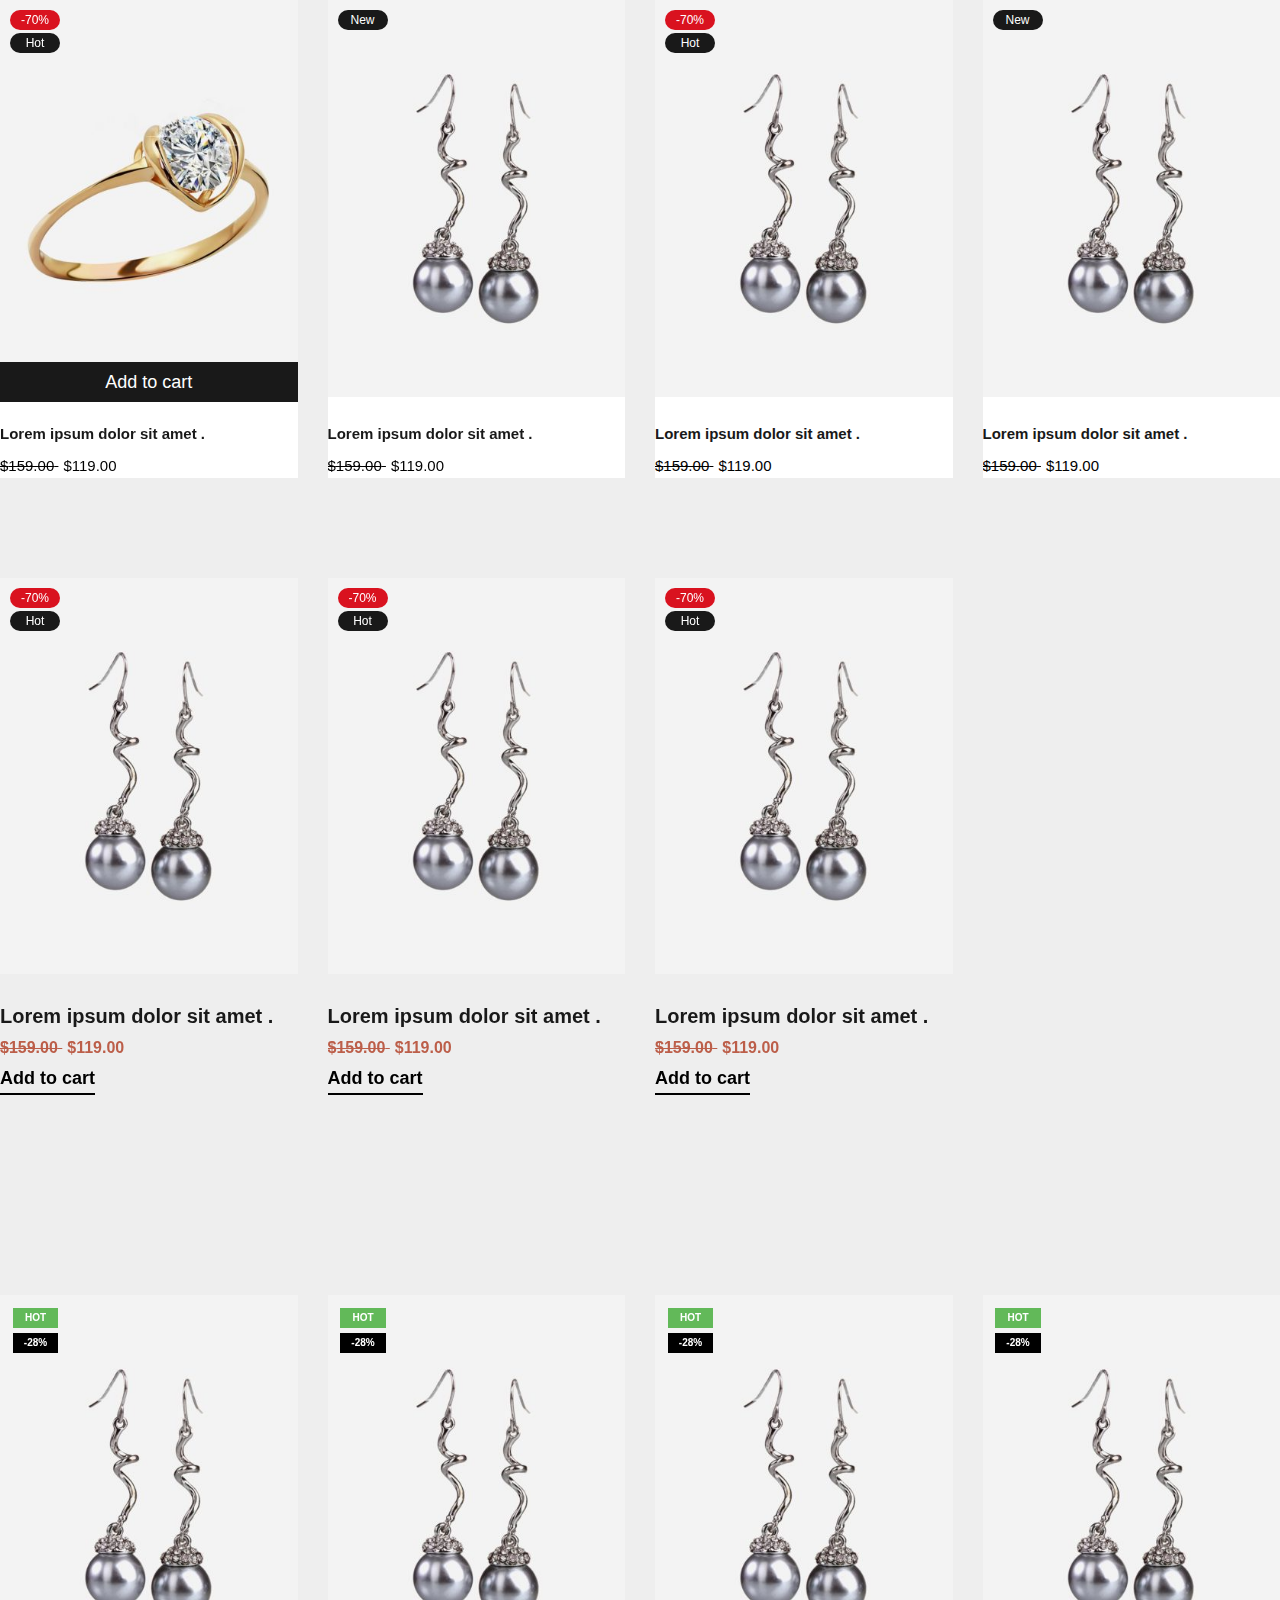
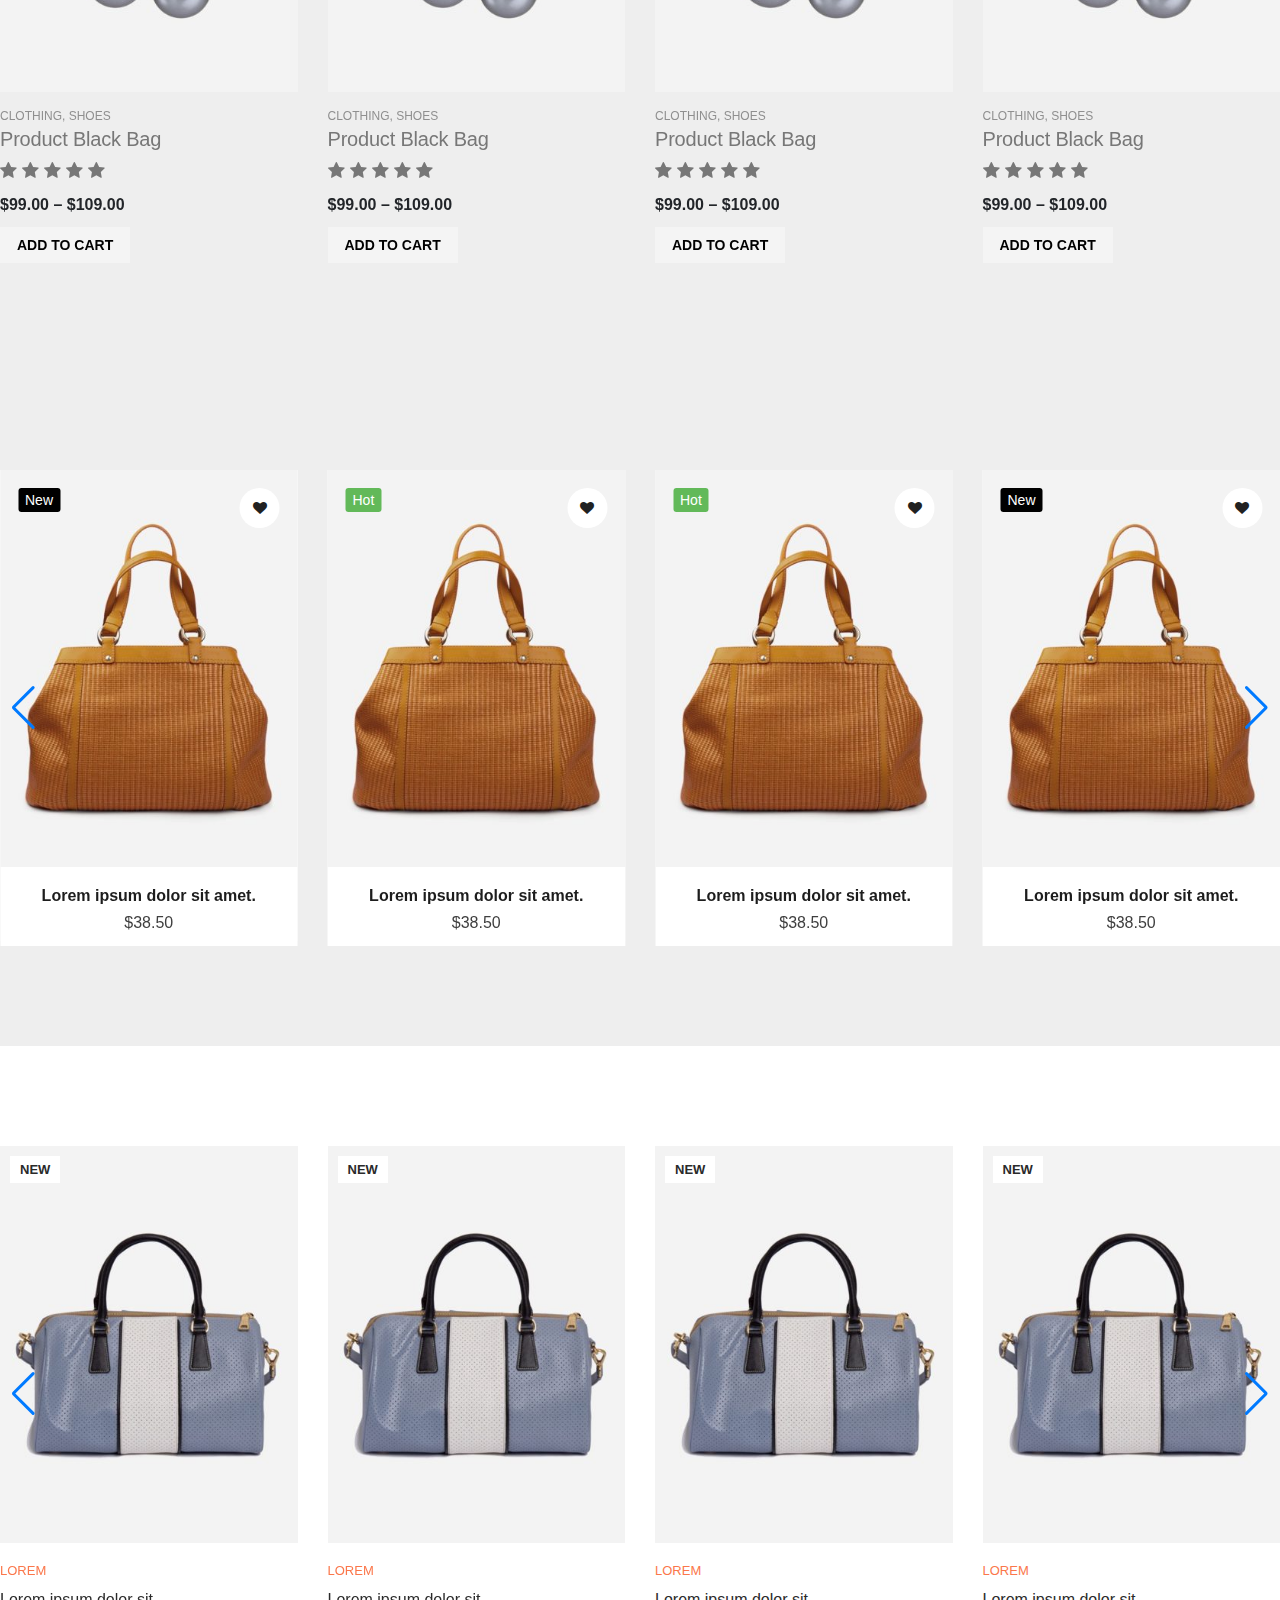
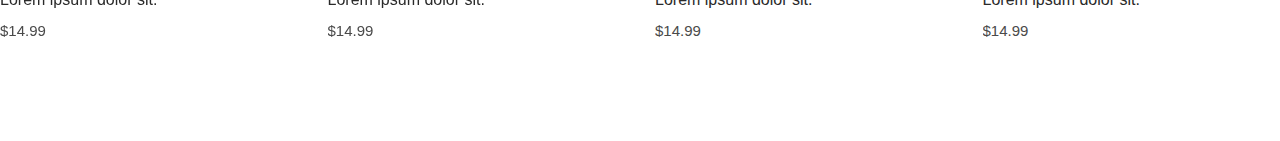
<file: index.html>
<!DOCTYPE html>
<html lang="en">
    <head>
        <meta charset="utf-8" />
        <title>Woo Commerce basic slider</title>
        <!-- Link Swiper's CSS -->
        <link rel="stylesheet" href="assets/css/swiper-bundle.min.css">
        <link rel="stylesheet" href="assets/css/all.min.css">
        <link rel="stylesheet" href="assets/css/style.css">
    </head>
    <body>
        
        <div class="swiper-container firstCarousel">
            <div class="swiper-wrapper">
                <!-- single slide start here -->
                <div class="swiper-slide">
                    <div class="product">
                        <div class="product-wrapper">
                            <div class="thumbnail-wrapper">
                                <a href="#">
                                    <div class="thumbnail-image">
                                        <img src="assets/images/1.jpg" alt="" class="img-top">
                                        <img src="assets/images/2.jpg" alt="" class="img-hover">
                                    </div>
                                </a>
                                <div class="product-label">
                                    <span class="onsale percent"><span>-70%</span></span>
                                    <span class="featured"><span>Hot</span></span>	
                                </div>
                                <div class="product-group-button">
                                    <div class="loop-add-to-cart">
                                        <a href="#"  class="button product-type-simple add-to-cart-button">
                                            <span class="ts-tooltip button-tooltip">Add to cart</span>
                                        </a>
                                    </div>
                                </div>
                            </div>
                            <div class="meta-wrapper">
                                <h3 class="heading-title product-name">
                                    <a href="#">Lorem ipsum dolor sit amet .</a>
                                </h3>
                                <span class="price">
                                    <del>
                                        <span class="woocommerce-Price-amount amount">
                                            <bdi><span class="woocommerce-Price-currencySymbol">$</span>159.00</bdi>
                                        </span>
                                    </del> 
                                    <span>
                                        <span class="woocommerce-Price-amount amount">
                                            <span class="woocommerce-Price-currencySymbol">$</span>119.00
                                        </span>
                                    </span>
                                </span>
                            </div>
                        </div>
                    </div>
                </div> 
                <!-- single slide stop here  -->
                <!-- single slide start here -->
                <div class="swiper-slide">
                    <div class="product">
                        <div class="product-wrapper">
                            <div class="thumbnail-wrapper">
                                <a href="#">
                                    <div class="thumbnail-image">
                                        <img src="assets/images/1.jpg" alt="" class="img-top">
                                        <img src="assets/images/2.jpg" alt="" class="img-hover">
                                    </div>
                                </a>
                                <div class="product-label">
                                    <span class="featured"><span>New</span></span>	
                                </div>
                                <div class="product-group-button">
                                    <div class="loop-add-to-cart">
                                        <a href="#"  class="button product-type-simple add-to-cart-button">
                                            <span class="ts-tooltip button-tooltip">Add to cart</span>
                                        </a>
                                    </div>
                                </div>
                            </div>
                            <div class="meta-wrapper">
                                <h3 class="heading-title product-name">
                                    <a href="#">Lorem ipsum dolor sit amet .</a>
                                </h3>
                                <span class="price">
                                    <del>
                                        <span class="woocommerce-Price-amount amount">
                                            <bdi><span class="woocommerce-Price-currencySymbol">$</span>159.00</bdi>
                                        </span>
                                    </del> 
                                    <span>
                                        <span class="woocommerce-Price-amount amount">
                                            <span class="woocommerce-Price-currencySymbol">$</span>119.00
                                        </span>
                                    </span>
                                </span>
                            </div>
                        </div>
                    </div>
                </div> 
                <!-- single slide stop here  -->

                
            </div>
        </div>

        <!-- secound slider start here  -->
        <section class="secound-slider px-100">
            <div class="container">
                <div class="swiper-container secoundCarousel">
                    <div class="swiper-wrapper">
                        <!-- single slide start here -->
                        <div class="swiper-slide">
                            <div class="product product-style-2">
                                <div class="product-wrapper">
                                    <div class="thumbnail-wrapper">
                                        <a href="#">
                                            <div class="thumbnail-image">
                                                <img src="assets/images/1.jpg" alt="" class="img-top">
                                                <img src="assets/images/2.jpg" alt="" class="img-hover">
                                            </div>
                                        </a>
                                        <div class="product-label">
                                            <span class="onsale percent"><span>-70%</span></span>
                                            <span class="featured"><span>Hot</span></span>	
                                        </div>
                                    </div>
                                    <div class="meta-wrapper">
                                        <h3 class="heading-title product-name">
                                            <a href="#">Lorem ipsum dolor sit amet .</a>
                                        </h3>
                                        <span class="price">
                                            <del>
                                                <span class="woocommerce-Price-amount amount">
                                                    <bdi><span class="woocommerce-Price-currencySymbol">$</span>159.00</bdi>
                                                </span>
                                            </del> 
                                            <span>
                                                <span class="woocommerce-Price-amount amount">
                                                    <span class="woocommerce-Price-currencySymbol">$</span>119.00
                                                </span>
                                            </span>
                                        </span>
                                    </div>
                                    <div class="product-group-button">
                                        <div class="loop-add-to-cart">
                                            <a href="#"  class="button product-type-simple add-to-cart-button">
                                                <span class="ts-tooltip button-tooltip">Add to cart</span>
                                            </a>
                                        </div>
                                    </div>
                                </div>
                            </div>
                        </div> 
                        <!-- single slide stop here  -->
                    </div>
                </div>
            </div>
        </section>
        <!-- secound slider stop here  -->

        <!-- third slider start here -->
        <section class="third-slider px-100">
            <div class="container">
                <div class="swiper-container thirdCarousel">
                    <div class="swiper-wrapper">
                        <!-- single slide start here -->
                        <div class="swiper-slide">
                            <div class="product product-default left-details mb-4">
                                <figure>
                                    <a href="product.html">
                                        <img src="assets/images/1.jpg" alt="product" width="300" height="300">
                                        <img src="assets/images/2.jpg" alt="product" width="300" height="300">
                                    </a>
                                    <div class="label-group">
                                        <span class="product-label label-hot">HOT</span>
                                        <span class="product-label label-sale">-28%</span>
                                    </div>
                                </figure>
                                <div class="product-details">
                                    <div class="category-list">
                                        <a href="category.html" class="product-category">clothing</a>,
                                        <a href="category.html" class="product-category">shoes</a>
                                    </div>
                                    <h3 class="product-title">
                                        <a href="product.html">Product Black Bag</a>
                                    </h3>
                                    <div class="ratings-container">
                                        <div class="product-ratings">
                                            <span class="ratings">
                                                <i class="fa fa-star"></i>
                                                <i class="fa fa-star"></i>
                                                <i class="fa fa-star"></i>
                                                <i class="fa fa-star"></i>
                                                <i class="fa fa-star"></i>
                                            </span>
                                        </div>
                                    </div>
                                    <div class="price-box">
                                        <span class="product-price">$99.00 – $109.00</span>
                                    </div>
                                    <div class="product-action">
                                        <button class="btn-icon btn-add-cart" data-toggle="modal" data-target="#addCartModal"><i class="icon-shopping-cart"></i>ADD TO CART</button>
                                        <a href="#" class="btn-icon-wish"><i class="fa fa-heart"></i></a>
                                        <a href="#" class="btn-quickview" title="Quick View"><i class="fa fa-external-link"></i></a> 
                                    </div>
                                </div>
                            </div>
                        </div>
                        <!-- single slide stop here -->
                        <!-- single slide start here -->
                        <div class="swiper-slide">
                            <div class="product product-default left-details mb-4">
                                <figure>
                                    <a href="product.html">
                                        <img src="assets/images/1.jpg" alt="product" width="300" height="300">
                                        <img src="assets/images/2.jpg" alt="product" width="300" height="300">
                                    </a>
                                    <div class="label-group">
                                        <span class="product-label label-hot">HOT</span>
                                        <span class="product-label label-sale">-28%</span>
                                    </div>
                                </figure>
                                <div class="product-details">
                                    <div class="category-list">
                                        <a href="category.html" class="product-category">clothing</a>,
                                        <a href="category.html" class="product-category">shoes</a>
                                    </div>
                                    <h3 class="product-title">
                                        <a href="product.html">Product Black Bag</a>
                                    </h3>
                                    <div class="ratings-container">
                                        <div class="product-ratings">
                                            <span class="ratings">
                                                <i class="fa fa-star"></i>
                                                <i class="fa fa-star"></i>
                                                <i class="fa fa-star"></i>
                                                <i class="fa fa-star"></i>
                                                <i class="fa fa-star"></i>
                                            </span>
                                        </div>
                                    </div>
                                    <div class="price-box">
                                        <span class="product-price">$99.00 – $109.00</span>
                                    </div>
                                    <div class="product-action">
                                        <button class="btn-icon btn-add-cart" data-toggle="modal" data-target="#addCartModal"><i class="icon-shopping-cart"></i>ADD TO CART</button>
                                        <a href="#" class="btn-icon-wish"><i class="fa fa-heart"></i></a>
                                        <a href="#" class="btn-quickview" title="Quick View"><i class="fa fa-external-link"></i></a> 
                                    </div>
                                </div>
                            </div>
                        </div>
                        <!-- single slide stop here -->
                    </div>
                </div>
            </div>
        </section>
        <!-- third slider stop here -->

        <!-- four slider start here -->
        <section class="four-slider px-100">
            <div class="container">
                <div class="swiper-container fourCarousel">
                    <div class="swiper-wrapper">
                        <!-- single slide start here -->
                        <div class="swiper-slide">
                            <div class="product product-style-4">
                                <div class="product-wrapper">
                                    <div class="product-thumb">
                                        <a href="" class="image">
                                            <img src="assets/images/3.jpg" alt="product">
                                            <img src="assets/images/4.jpg" alt="product" class="hover-image">
                                        </a>
                                        <span class="badges">
                                            <span class="new">New</span>
                                        </span>
                                        <div class="actions">
                                            <a href="#" class="action wishlist" title="Wishlist"><i class="fa fa-heart"></i></a>
                                            <a href="#" class="action quickview" data-link-action="quickview" title="Quick view" data-toggle="modal" data-target="#exampleModalCenter"><i class="fa fa-expand"></i></a>
                                            <a href="#" class="action compare" title="Compare"><i class="fa fa-exchange"></i></a>
                                        </div>
                                        <a href="#offcanvas-add-cart" title="Add To Cart" class="add-to-cart offcanvas-toggle">Add To
                                            Cart</a>
                                    </div>
                                    <div class="product-desc">
                                        <h3 class="title">
                                            <a href="#">Lorem ipsum dolor sit amet.</a>
                                        </h3>
                                        <span class="price">
                                            <span class="new">$38.50</span>
                                        </span>
                                    </div>
                                </div>
                            </div>
                        </div>
                        <!-- single slide stop here  -->
                        <!-- single slide start here -->
                          <div class="swiper-slide">
                            <div class="product product-style-4">
                                <div class="product-wrapper">
                                    <div class="product-thumb">
                                        <a href="" class="image">
                                            <img src="assets/images/3.jpg" alt="product">
                                            <img src="assets/images/4.jpg" alt="product" class="hover-image">
                                        </a>
                                        <span class="badges">
                                            <span class="hot">Hot</span>
                                        </span>
                                        <div class="actions">
                                            <a href="#" class="action wishlist" title="Wishlist"><i class="fa fa-heart"></i></a>
                                            <a href="#" class="action quickview" data-link-action="quickview" title="Quick view" data-toggle="modal" data-target="#exampleModalCenter"><i class="fa fa-expand"></i></a>
                                            <a href="#" class="action compare" title="Compare"><i class="fa fa-exchange"></i></a>
                                        </div>
                                        <a href="#offcanvas-add-cart" title="Add To Cart" class="add-to-cart offcanvas-toggle">Add To
                                            Cart</a>
                                    </div>
                                    <div class="product-desc">
                                        <h3 class="title">
                                            <a href="#">Lorem ipsum dolor sit amet.</a>
                                        </h3>
                                        <span class="price">
                                            <span class="new">$38.50</span>
                                        </span>
                                    </div>
                                </div>
                            </div>
                        </div>
                        <!-- single slide stop here  -->
                        <!-- single slide start here -->
                          <div class="swiper-slide">
                            <div class="product product-style-4">
                                <div class="product-wrapper">
                                    <div class="product-thumb">
                                        <a href="" class="image">
                                            <img src="assets/images/3.jpg" alt="product">
                                            <img src="assets/images/4.jpg" alt="product" class="hover-image">
                                        </a>
                                        <span class="badges">
                                            <span class="hot">Hot</span>
                                        </span>
                                        <div class="actions">
                                            <a href="#" class="action wishlist" title="Wishlist"><i class="fa fa-heart"></i></a>
                                            <a href="#" class="action quickview" data-link-action="quickview" title="Quick view" data-toggle="modal" data-target="#exampleModalCenter"><i class="fa fa-expand"></i></a>
                                            <a href="#" class="action compare" title="Compare"><i class="fa fa-exchange"></i></a>
                                        </div>
                                        <a href="#offcanvas-add-cart" title="Add To Cart" class="add-to-cart offcanvas-toggle">Add To
                                            Cart</a>
                                    </div>
                                    <div class="product-desc">
                                        <h3 class="title">
                                            <a href="#">Lorem ipsum dolor sit amet.</a>
                                        </h3>
                                        <span class="price">
                                            <span class="new">$38.50</span>
                                        </span>
                                    </div>
                                </div>
                            </div>
                        </div>
                        <!-- single slide stop here  -->
                    </div>

                    <!-- If we need navigation buttons -->
                    <div class="swiper-button-prev"></div>
                    <div class="swiper-button-next"></div>
                </div>
            </div>
        </section>
        <!-- four slider stop here -->

        <!-- five slider start here  -->
        <section class="fifth-slider px-100">
            <div class="container">
                <div class="swiper-container fiveCarousel">
                    <div class="swiper-wrapper">
                        <!-- single slide start here  -->
                        <div class="swiper-slide">
                            <div class="product product-style-5">
                                <div class="product-wrapper">
                                    <div class="product-thumb">
                                        <span class="banner">New</span>
                                        <div class="hover-content">
                                            <ul class="icons">
                                                <li>
                                                    <a href="">
                                                        <i class="fa fa-heart"></i>
                                                    </a>
                                                </li>
                                                <li>
                                                    <a href="#">
                                                        <i class="fa fa-expand"></i>
                                                    </a>
                                                </li>
                                            </ul>
                                            <div class="text-button">
                                              <a href="#">Add to cart</a>
                                            </div>
                                        </div>
                                        <img src="assets/images/4.jpg" alt="Product">
                                    </div>
                                    <div class="product-desc">
                                        <p class="category">lorem</p>
                                        <h3><a href="#">
                                            Lorem ipsum dolor sit.
                                        </a></h3>
                                        <span class="price">$14.99</span>
                                    </div>
                                </div>
                                
                            </div>
                        </div>
                        <!-- single slide stop here  -->
                        <!-- single slide start here  -->
                        <div class="swiper-slide">
                            <div class="product product-style-5">
                                <div class="product-wrapper">
                                    <div class="product-thumb">
                                        <span class="banner">New</span>
                                        <div class="hover-content">
                                            <ul class="icons">
                                                <li>
                                                    <a href="">
                                                        <i class="fa fa-heart"></i>
                                                    </a>
                                                </li>
                                                <li>
                                                    <a href="#">
                                                        <i class="fa fa-expand"></i>
                                                    </a>
                                                </li>
                                            </ul>
                                            <div class="text-button">
                                              <a href="#">Add to cart</a>
                                            </div>
                                        </div>
                                        <img src="assets/images/4.jpg" alt="Product">
                                    </div>
                                    <div class="product-desc">
                                        <p class="category">lorem</p>
                                        <h3><a href="#">
                                            Lorem ipsum dolor sit.
                                        </a></h3>
                                        <span class="price">$14.99</span>
                                    </div>
                                </div>
                                
                            </div>
                        </div>
                        <!-- single slide stop here  -->
                    </div>
                    <!-- If we need navigation buttons -->
                    <div class="swiper-button-prev"></div>
                    <div class="swiper-button-next"></div>
                </div>
            </div>
        </section>
        <!-- five slider stop here  -->
        <!-- Swiper JS -->
        <script src="assets/js/swiper-bundle.min.js"></script>
        <script src="assets/js/main.js"></script>
    </body>
</html>
</file>
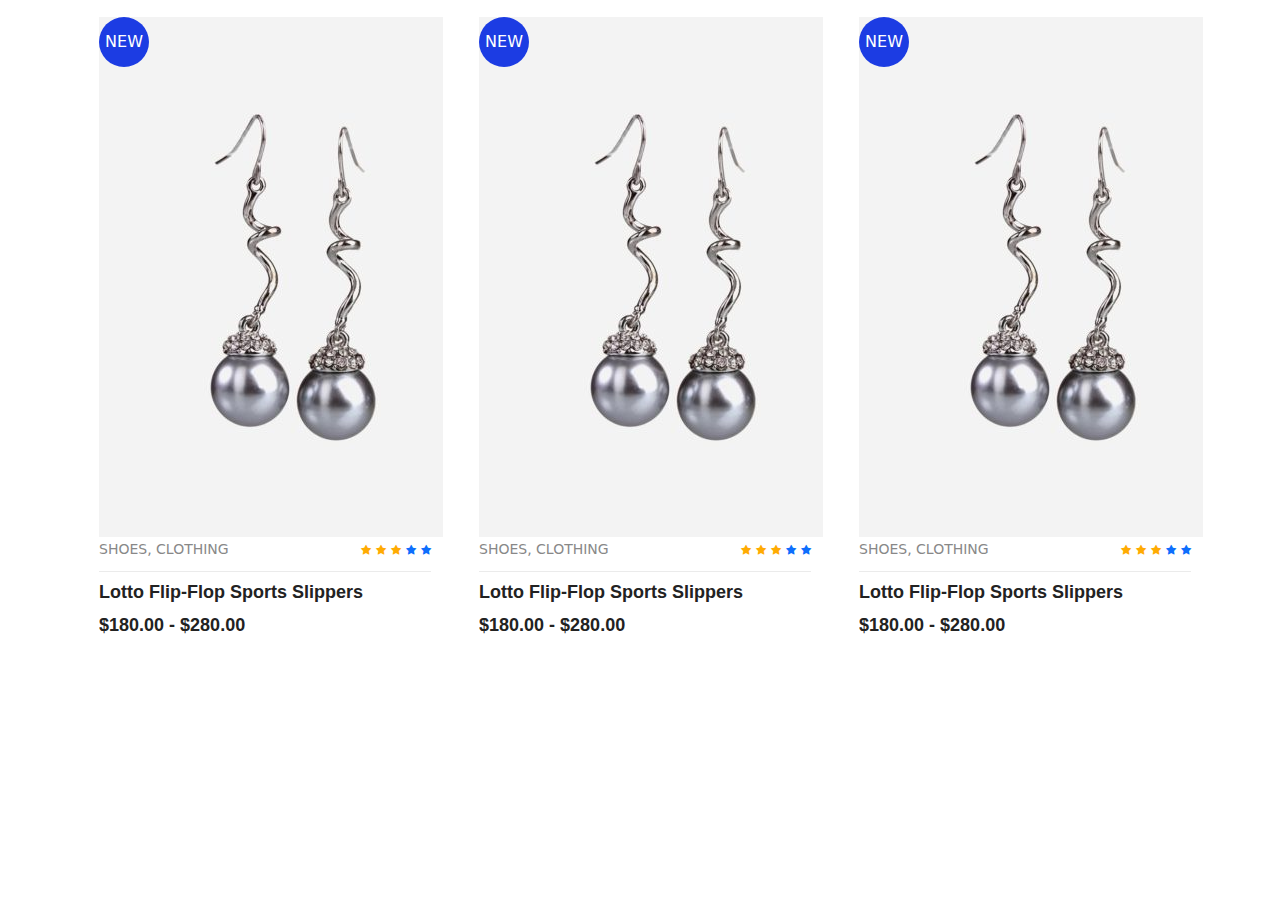
<file: 1.html>
<!DOCTYPE html>
<html lang="en">
    <head>
        <meta charset="utf-8" />
        <title>Woo Commerce basic slider - Style One</title>
        <link href="https://cdn.jsdelivr.net/npm/bootstrap@5.0.2/dist/css/bootstrap.min.css" rel="stylesheet">
        <link rel="stylesheet" href="https://cdnjs.cloudflare.com/ajax/libs/font-awesome/4.7.0/css/font-awesome.min.css">
        <style>
            h1 a, h2 a, h3 a, h4 a, h5 a, h6 a {
                color: inherit;
            }
    
            .mb-10 {
                margin-bottom: 10px;
            }
    
            .start-color {
                color: #ffab02;
            }
    
            .product {
                padding: 12px;
                margin: 5px;
                width: 100%;
                overflow: hidden;
            }
    
            .product__thumb {
                position: relative;
            }
    
            .product-secondary {
                position: absolute;
                top: 0;
                left: 0;
                opacity: 0;
                -webkit-transition: all 0.3s ease-out 0s;
                -moz-transition: all 0.3s ease-out 0s;
                -ms-transition: all 0.3s ease-out 0s;
                -o-transition: all 0.3s ease-out 0s;
                transition: all 0.3s ease-out 0s;
            }
    
            .product__update a {
                position: absolute;
                top: 0;
                left: 0;
                display: inline-block;
                height: 50px;
                width: 50px;
                background: #1c3ce3;
                border-radius: 50%;
                color: #ffffff;
                font-weight: 500;
                line-height: 50px;
                text-align: center;
                text-transform: uppercase;
                -webkit-transition: all 0.3s ease-out 0s;
                -moz-transition: all 0.3s ease-out 0s;
                -ms-transition: all 0.3s ease-out 0s;
                -o-transition: all 0.3s ease-out 0s;
                transition: all 0.3s ease-out 0s;
                text-decoration: none;
            }
    
            .product-info {
                display: flex;
                border-bottom: 1px solid #ebebeb;
                padding-bottom: 10px;
                justify-content: space-between;
            }
    
            .product_category {
                width: 51%;
            }
    
            .product_category span {
                color: #888888;
                font-size: 14px;
                text-transform: uppercase;
            }
    
            .product_rating a {
                display: inline-block;
                font-size: 11px;
            }
    
            .product_rating a i {
                -webkit-transition: all 0.3s ease-out 0s;
                -moz-transition: all 0.3s ease-out 0s;
                -ms-transition: all 0.3s ease-out 0s;
                -o-transition: all 0.3s ease-out 0s;
                transition: all 0.3s ease-out 0s;
            }
    
            .product__name h3 {
                font-size: 18px;
                color: #222222;
                font-weight: 600;
                font-family: "Barlow Condensed", Sans-serif;
                -webkit-transition: all 0.3s ease-out 0s;
                -moz-transition: all 0.3s ease-out 0s;
                -ms-transition: all 0.3s ease-out 0s;
                -o-transition: all 0.3s ease-out 0s;
                transition: all 0.3s ease-out 0s;
                text-transform: capitalize;
            }
    
            .product__name h3 a{
                text-decoration: none;
            }
    
            .pro-price {
                position: relative;
                min-height: 35px;
                overflow: hidden;
            }
    
            .pro-price a{
                text-decoration: none;
                color: inherit;
            }
    
            .product__name p {
                font-size: 18px;
                color: #222222;
                font-weight: 600;
                font-family: "Barlow Condensed", Sans-serif;
            }
    
            .pr-1 {
                top: 0;
                transition: all 0.3s;
                left: 0;
            }
    
            .pr-2 {
                text-transform: uppercase;
                transform: translateY(-43px);
                transition: all 0.3s;
                border-bottom: 2px solid #000;
            }
    
            .p-absoulute {
                position: absolute;
            }
    
            .inner__action {
                position: absolute;
                top: 70%;
                left: 50%;
                transform: translate(-50%, -50%);
                display: flex;
                width: 138px;
                justify-content: space-around;
                background: #fff;
                border: 1px solid #000;
                opacity: 0;
                justify-content: flex-end;
                visibility: hidden;
            }
    
            .inner__action > div {
                flex: 0 0 33.33%;
                background-color: #fff;
                text-align: center;
                position: relative;
                -webkit-transition: all 0.3s ease-out 0s;
                -moz-transition: all 0.3s ease-out 0s;
                -ms-transition: all 0.3s ease-out 0s;
                -o-transition: all 0.3s ease-out 0s;
                transition: all 0.3s ease-out 0s;
            }
    
            .inner__action > div > a {
                width: 45px;
                height: 45px;
                line-height: 45px;
                display: block;
            }
    
            .product:hover {
                box-shadow: 0 0 7px rgb(0 0 0 / 10%);
                -webkit-transition: all 0.3s ease-out 0s;
                -moz-transition: all 0.3s ease-out 0s;
                -ms-transition: all 0.3s ease-out 0s;
                -o-transition: all 0.3s ease-out 0s;
                transition: all 0.3s ease-out 0s;
            }
    
            .product__thumb:hover .product-secondary {
                opacity: 1;
                -webkit-transition: all 0.3s ease-out 0s;
                -moz-transition: all 0.3s ease-out 0s;
                -ms-transition: all 0.3s ease-out 0s;
                -o-transition: all 0.3s ease-out 0s;
                transition: all 0.3s ease-out 0s;
            }
    
            .product:hover .inner__action {
                opacity: 1;
                visibility: visible;
                -webkit-transition: all 0.3s ease-out 0s;
                -moz-transition: all 0.3s ease-out 0s;
                -ms-transition: all 0.3s ease-out 0s;
                -o-transition: all 0.3s ease-out 0s;
                transition: all 0.3s ease-out 0s;
                top: 50%;
            }
    
            .product:hover .pro-price .pr-1 {
                transform: translateY(43px);
                opacity: 1;
                visibility: visible;
            }
    
            .product:hover .pro-price .pr-2 {
                transform: translateY(0);
            }
    
        </style>
    </head>
    <body>
        <!-- section start here  -->
        <section>
            <div class="container">
                <div class="row">
                    <div class="col-md-4">
                        <!-- single product start here  -->
                        <div class="product">
                            <div class="product__thumb">
                                <a href="single.html">
                                    <img class="product-primary" src="assets/images/1.jpg" alt="product_image">
                                    <img class="product-secondary" src="assets/images/2.jpg" alt="product_image">
                                </a>
                                <div class="product__update">
                                    <a class="#">new</a>
                                </div>
                                <div class="product-info mb-10">
                                    <div class="product_category">
                                        <span>Shoes, Clothing</span>
                                    </div>
                                    <div class="product_rating">
                                        <a href="#"><i class="fa fa-star start-color"></i></a>
                                        <a href="#"><i class="fa fa-star start-color"></i></a>
                                        <a href="#"><i class="fa fa-star start-color"></i></a>
                                        <a href="#"><i class="fa fa-star"></i></a>
                                        <a href="#"><i class="fa fa-star"></i></a>
                                    </div>
                                </div>
                                <div class="product__name">
                                    <h3><a href="shop.html">Lotto Flip-Flop Sports Slippers</a></h3>
                                    <div class="pro-price">
                                        <p class="p-absoulute pr-1"><span>$</span>180.00 - <span>$</span>280.00</p>
                                        <a class="p-absoulute pr-2" href="#">add to cart</a>
                                    </div>
                                </div>
                                <div class="product__action">
                                    <div class="inner__action">
                                        <div class="wishlist">
                                            <a href="#"><i class="fa fa-heart"></i></a>
                                        </div>
                                        <div class="view">
                                            <a href="javascript:void(0)"><i class="fa fa-eye"></i></a>
                                        </div>
                                        <div class="layer">
                                            <a href="#"><i class="fa fa-external-link"></i></a>
                                        </div>
                                    </div>
                                </div>
                            </div>
                        </div>
                        <!-- single product stop here -->
                    </div>
                    <div class="col-md-4">
                        <!-- single product start here  -->
                        <div class="product">
                            <div class="product__thumb">
                                <a href="single.html">
                                    <img class="product-primary" src="assets/images/1.jpg" alt="product_image">
                                    <img class="product-secondary" src="assets/images/2.jpg" alt="product_image">
                                </a>
                                <div class="product__update">
                                    <a class="#">new</a>
                                </div>
                                <div class="product-info mb-10">
                                    <div class="product_category">
                                        <span>Shoes, Clothing</span>
                                    </div>
                                    <div class="product_rating">
                                        <a href="#"><i class="fa fa-star start-color"></i></a>
                                        <a href="#"><i class="fa fa-star start-color"></i></a>
                                        <a href="#"><i class="fa fa-star start-color"></i></a>
                                        <a href="#"><i class="fa fa-star"></i></a>
                                        <a href="#"><i class="fa fa-star"></i></a>
                                    </div>
                                </div>
                                <div class="product__name">
                                    <h3><a href="shop.html">Lotto Flip-Flop Sports Slippers</a></h3>
                                    <div class="pro-price">
                                        <p class="p-absoulute pr-1"><span>$</span>180.00 - <span>$</span>280.00</p>
                                        <a class="p-absoulute pr-2" href="#">add to cart</a>
                                    </div>
                                </div>
                                <div class="product__action">
                                    <div class="inner__action">
                                        <div class="wishlist">
                                            <a href="#"><i class="fa fa-heart"></i></a>
                                        </div>
                                        <div class="view">
                                            <a href="javascript:void(0)"><i class="fa fa-eye"></i></a>
                                        </div>
                                        <div class="layer">
                                            <a href="#"><i class="fa fa-external-link"></i></a>
                                        </div>
                                    </div>
                                </div>
                            </div>
                        </div>
                        <!-- single product stop here -->
                    </div>
                    <div class="col-md-4">
                        <!-- single product start here  -->
                        <div class="product">
                            <div class="product__thumb">
                                <a href="single.html">
                                    <img class="product-primary" src="assets/images/1.jpg" alt="product_image">
                                    <img class="product-secondary" src="assets/images/2.jpg" alt="product_image">
                                </a>
                                <div class="product__update">
                                    <a class="#">new</a>
                                </div>
                                <div class="product-info mb-10">
                                    <div class="product_category">
                                        <span>Shoes, Clothing</span>
                                    </div>
                                    <div class="product_rating">
                                        <a href="#"><i class="fa fa-star start-color"></i></a>
                                        <a href="#"><i class="fa fa-star start-color"></i></a>
                                        <a href="#"><i class="fa fa-star start-color"></i></a>
                                        <a href="#"><i class="fa fa-star"></i></a>
                                        <a href="#"><i class="fa fa-star"></i></a>
                                    </div>
                                </div>
                                <div class="product__name">
                                    <h3><a href="shop.html">Lotto Flip-Flop Sports Slippers</a></h3>
                                    <div class="pro-price">
                                        <p class="p-absoulute pr-1"><span>$</span>180.00 - <span>$</span>280.00</p>
                                        <a class="p-absoulute pr-2" href="#">add to cart</a>
                                    </div>
                                </div>
                                <div class="product__action">
                                    <div class="inner__action">
                                        <div class="wishlist">
                                            <a href="#"><i class="fa fa-heart"></i></a>
                                        </div>
                                        <div class="view">
                                            <a href="javascript:void(0)"><i class="fa fa-eye"></i></a>
                                        </div>
                                        <div class="layer">
                                            <a href="#"><i class="fa fa-external-link"></i></a>
                                        </div>
                                    </div>
                                </div>
                            </div>
                        </div>
                        <!-- single product stop here -->
                    </div>
                </div>
            </div>
        </section>
        <!-- section stop here  -->
    </body>
</html>
</file>
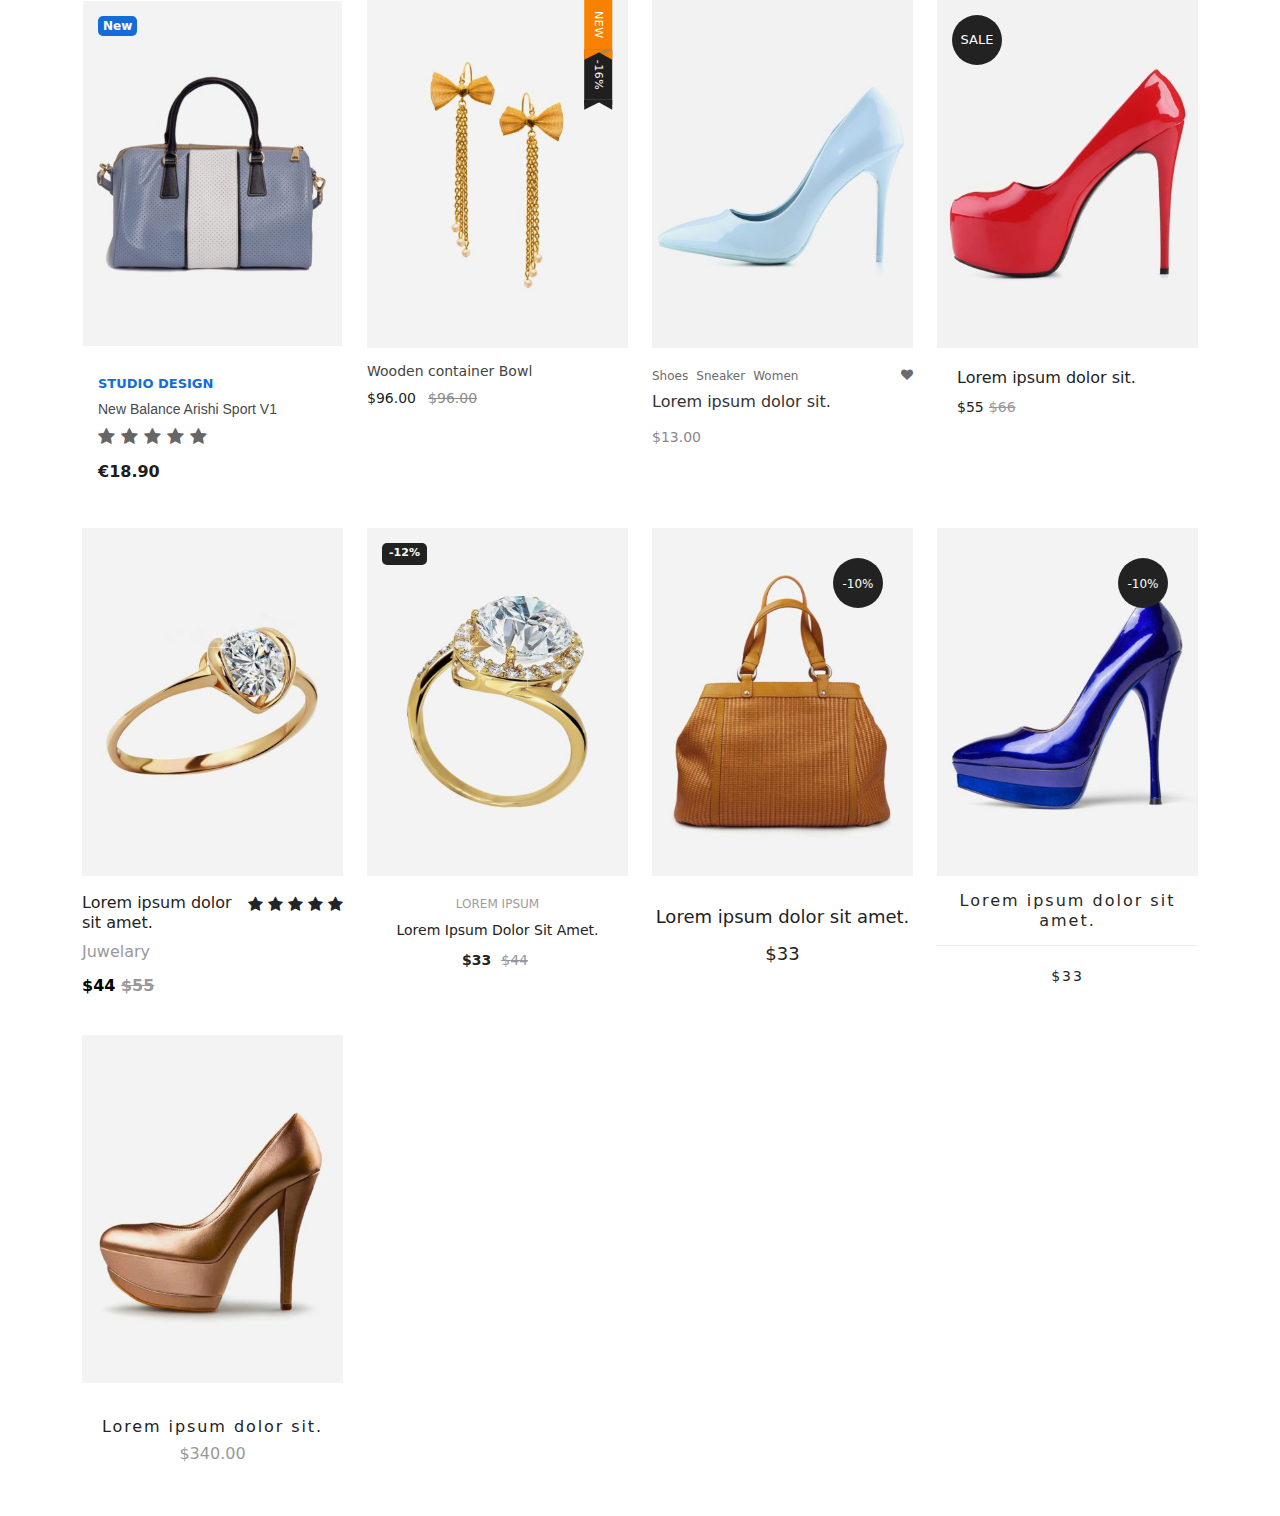
<file: demo.html>
<!DOCTYPE html>
<html lang="en">
    <head>
        <meta charset="utf-8" />
        <title>Woo Commerce basic slider Demo</title>
        <link rel="stylesheet" href="https://cdn.jsdelivr.net/npm/bootstrap@5.0.2/dist/css/bootstrap.min.css">
        <link rel="stylesheet" href="assets/css/all.min.css">
        <link rel="stylesheet" href="assets/css/demo.css">
    </head>
    <body>
        <div class="container">
            <div class="row">
                <!-- col start here  -->
                <div class="col-md-3">
                    <!-- product style 7 start here  -->
                    <div class="product product-style-7 list-product">
                        <div class="img-block">
                            <a href="" class="thumbnail">
                                <img class="first-img" src="assets/images/4.jpg" alt="">
                                <img class="second-img" src="assets/images/3.jpg" alt="">
                            </a>
                            <div class="quick-view">
                                <a class="quick_view" href="#" data-link-action="quickview" title="Quick view" data-toggle="modal" data-target="#exampleModal">
                                    <i class="fa fa-eye"></i>
                                </a>
                            </div>
                        </div>
                        <ul class="product-flag">
                            <li class="new">New</li>
                        </ul>
                        <div class="product-decs">
                            <a class="inner-link" href="#"><span>STUDIO DESIGN</span></a>
                            <h3><a href="#" class="product-link">New Balance Arishi Sport v1</a></h3>
                            <div class="rating-product">
                                <i class="fa fa-star"></i>
                                <i class="fa fa-star"></i>
                                <i class="fa fa-star"></i>
                                <i class="fa fa-star"></i>
                                <i class="fa fa-star"></i>
                            </div>
                            <div class="pricing-meta">
                                <ul>
                                    <li class="old-price not-cut">€18.90</li>
                                </ul>
                            </div>
                        </div>
                        <div class="add-to-link">
                            <ul>
                                <li class="cart"><a title="Add to cart" href="#"><i class="fa fa-shopping-bag"></i></a></li>
                                <li>
                                    <a title="Add to wishlist" href="#"><i class="fa fa-heart"></i></a>
                                </li>
                                <li>
                                    <a title="Add to compare" href="#"><i class="fa fa-exchange"></i></a>
                                </li>
                            </ul>
                        </div>
                    </div>
                    <!-- product style 7 stop here  -->
                </div> <!-- col stop here -->
                <!-- col start here -->
                <div class="col-md-3">
                    <!-- product style 8 start here  -->
                    <div class="product product-style-8">
                        <div class="product-thumb">
                            <a href="" class="">
                                <img class="first-img" src="assets/images/6.jpg" alt="product-img">
                                <img class="second-img" src="assets/images/5.jpg" alt="product-img">
                            </a>
                            <div class="product-action">
                                <a href="#" data-toggle="tooltip" data-placement="top" title="Add to Wishlist">
                                    <i class="fa fa-heart"></i>
                                </a>
                                <a href="#" data-toggle="tooltip" data-placement="top" title="Compare">
                                    <i class="fa fa-sliders"></i>
                                </a>
                                <a href="#" data-toggle="modal" data-target="#productModalId">
                                    <i class="fa fa-search"></i>
                                </a>
                            </div>
                            <div class="product-sale">
                                <span class="new">new</span>
                                <span class="percent">-16%</span>
                            </div>
                        </div>
                        <div class="product-decs">
                            <div class="product-desc-inner">
                                <h3><a href="">Wooden container Bowl</a></h3>
                                <div class="product-price">
                                    <span>$96.00</span>
                                    <span class="old-price">$96.00</span>
                                </div>
                            </div>
                            <div class="add-cart">
                                <a href="#">+ Add to Cart</a>
                            </div>
                        </div>
                    </div>
                    <!-- product style 8 stop here  -->
                </div> <!-- col stop here -->
                <!-- col start here  -->
                <div class="col-md-3">
                    <div class="product product-style-9">
                        <div class="product-img">
                            <img src="assets/images/8.jpg" class="" alt="product">
                            <a href="" class="d-block">
                                <div class="second-img">
                                    <img src="assets/images/9.jpg" alt="product" class="">
                                </div>
                            </a>
                            <a href="" class="product-img-link">Quick view</a>
                        </div>
                        <div class="product-desc">
                            <div class="product-desc-top">
                                <div class="categories">
                                    <a href="" class="product-category"><span>Shoes</span></a>
                                    <a href="" class="product-category"><span>Sneaker</span></a>
                                    <a href="" class="product-category"><span>Women</span></a>
                                </div>
                                <a href="" class="wishlist float-right"><span><i class="fa fa-heart"></i></span></a>
                            </div>
                            <a href="" class="product-title"><h3>Lorem ipsum dolor sit.</h3></a>
                            <div class="price-switcher">
                                <span class="price switcher-item">$13.00</span>
                                <a href="" class="add-cart switcher-item">+add to cart</a>
                            </div>
                        </div>
                    </div>
                </div> <!-- col stop here -->
                <!-- col start here  -->
                <div class="col-md-3">
                    <!-- product style 10 start here  -->
                    <div class="product product-style-10">
                        <div class="product-img">
                            <a href="">
                                <img src="assets/images/10.jpg" alt="">
                            </a>
                            <div class="product-img-hover">
                                <a href="">
                                    <img src="assets/images/8.jpg" alt="">
                                </a>
                                <ul class="single-product-button">
                                    <li>
                                        <a href="#">
                                            <i class="fa fa-shopping-bag"></i>
                                        </a>
                                    </li>
                                    <li>
                                        <a href="#">
                                            <i class="fa fa-eye"></i>
                                        </a>
                                    </li>
                                    <li>
                                        <a href="#">
                                            <i class="fa fa-exchange"></i>
                                        </a>
                                    </li>
                                </ul>
                            </div>
                        </div>
                        <div class="product-desc">
                            <h3 class="product-name"><a href="">Lorem ipsum dolor sit.</a></h3>
                            <div class="product-price">
                                <span class="sale-price">$55</span>
                                <span class="old-price"><del>$66</del></span>
                            </div>
                        </div>
                        <a href="" class="sale-tag">Sale</a>
                    </div>
                     <!-- product style 10 stop here  -->
                </div> <!-- col stop here -->
            </div>
        </div>
        <div class="container">
            <div class="row">
                <!-- col start here  -->
                <div class="col-md-3 col-sm-12">
                    <!-- product style 11 start here -->
                    <div class="product product-style-11">
                        <div class="product-thumb">
                            <a href="">
                                <img src="assets/images/2.jpg" alt="product" class="first-img">
                                <img src="assets/images/5.jpg" alt="product" class="hover-img">
                            </a>
                            <div class="thumbnail-action">
                                <a href="" class="btn-cart">
                                    <i class="fa fa-shopping-bag"></i>
                                </a>
                                <a href="">
                                    <i class="fa fa-eye"></i>
                                </a>
                                <a href="">
                                    <i class="fa fa-heart"></i>
                                </a>
                                <a href="">
                                    <i class="fa fa-exchange"></i>
                                </a>
                            </div>
                        </div>
                        <div class="product-desc">
                            <div class="product-rating">
                                <i class="fa fa-star"></i>
                                <i class="fa fa-star"></i>
                                <i class="fa fa-star"></i>
                                <i class="fa fa-star"></i>
                                <i class="fa fa-star"></i>
                            </div>
                            <h3 class="product-name">
                                <a href="">Lorem ipsum dolor sit amet.</a>
                            </h3>
                            <div class="product-category">
                                <a href="">Juwelary</a>
                            </div>
                            <div class="product-price">
                                <ins>$44</ins> <del>$55</del>
                            </div>
                        </div>
                    </div>
                    <!-- product style 11 stop here  -->
                </div>
                <!-- col stop here  -->

                <!-- col start here -->
                <div class="col-md-3">
                    <div class="product product-style-12">
                        <div class="product-thumb">
                            <a href="">
                                <img src="assets/images/5.jpg" alt="Product" class="first-img">
                                <img src="assets/images/2.jpg" alt="Product" class="hover-img">
                            </a>
                            <div class="action">
                                <ul>
                                    <li><a href=""><i class="fa fa-search"></i></a></li>
                                    <li><a href=""><i class="fa fa-heart"></i></a></li>
                                    <li><a href=""><i class="fa fa-exchange"></i></a></li>
                                </ul>
                            </div>
                        </div>
                        <div class="label">
                            <ul>
                                <li class="new">-12%</li>
                            </ul>
                        </div>
                        <div class="product-desc">
                            <div class="product-category">
                                <a href=""><span>Lorem ipsum</span></a>
                            </div>
                            <h3 class="product-name">
                                <a href="">Lorem ipsum dolor sit amet.</a>
                            </h3>
                            <div class="price">
                                <ul>
                                    <li class="new"><span>$33</span></li>
                                    <li class="old"><span><del>$44</del></span></li>
                                </ul>
                            </div>
                        </div>
                        <div class="add-to-cart">
                            <a href="" class="">Add to cart</a>
                        </div>
                    </div>
                </div>
                <!-- col stop here -->

                <!-- col start here -->
                <div class="col-md-3">
                    <div class="product product-style-13">
                        <div class="product-thumb">
                            <a href="">
                                <img src="assets/images/3.jpg" alt="Product" class="img-fluid">
                            </a>
                            <div class="label">
                                <ul>
                                    <li>-10%</li>
                                </ul>
                            </div>
                            <div class="action">
                                <ul>
                                    <li><a href=""><i class="fa fa-shopping-cart"></i></a></li>
                                    <li><a href=""><i class="fa fa-shopping-bag"></i></a></li>
                                    <li><a href=""><i class="fa fa-heart"></i></a></li>
                                    <li><a href=""><i class="fa fa-exchange"></i></a></li>
                                </ul>
                            </div>
                        </div>
                        <div class="product-desc">
                            <div class="product-name">
                                <h3><a href="">Lorem ipsum dolor sit amet.</a></h3>
                            </div>
                            <div class="price">
                                <span>$33</span>
                            </div>
                            <div class="rating">
                                <ul>
                                    <li><i class="fa fa-star"></i></li>
                                    <li><i class="fa fa-star"></i></li>
                                    <li><i class="fa fa-star"></i></li>
                                    <li><i class="fa fa-star"></i></li>
                                    <li><i class="fa fa-star"></i></li>
                                </ul>
                            </div>
                        </div>
                    </div>
                </div>
                <!-- col stop here -->
                <!-- col start here -->
                <div class="col-md-3">
                    <div class="product product-style-14">
                        <div class="product-thumb">
                            <img src="assets/images/9.jpg" alt="product" class="img-fluid">
                            <div class="label">
                                <ul>
                                    <li>-10%</li>
                                </ul>
                            </div>
                            <div class="hover-content">
                                <ul>
                                    <li><i class="fa fa-search"></i></li>
                                    <li><i class="fa fa-heart"></i></li>
                                    <li><i class="fa fa-exchange"></i></li>
                                    <li class="add-to-cart">
                                        <a href="">Add to Cart</a>
                                    </li>
                                    <li class="rating">
                                        <i class="fa fa-star"></i>
                                        <i class="fa fa-star"></i>
                                        <i class="fa fa-star"></i>
                                        <i class="fa fa-star"></i>
                                        <i class="fa fa-star"></i>
                                    </li>
                                </ul>
                            </div>
                        </div>
                        <div class="product-desc">
                            <h3 class="product-name"><a href="">Lorem ipsum dolor sit amet.</a></h3>
                            <div class="price">
                                <span>$33</span>
                            </div>
                        </div>
                    </div>
                </div>
                <!-- col stop here -->
                <!-- col start here -->
                <div class="col-md-3">
                    <div class="product product-style-15">
                        <div class="product-thumb">
                            <a href="#">
                                <img src="assets/images/11.jpg" alt="product" class="img-fluid first-img">
                                <img src="assets/images/10.jpg" alt="product" class="img-fluid second-img">
                            </a>
                        </div>
                        <div class="product-hover">
                            <a href="#" class="add-to-wishlist"><i class="fa fa-heart"></i></a>
                            <a href="#" class="add-to-compare"><i class="fa fa-exchange"></i></a>
                            <a href="#" class="quickview"><i class="fa fa-search"></i></a>
                        </div>
                        <div class="product-hover-cart">
                            <a href="#" class="btn btn-cart">add to cart</a>
                        </div>
                        <div class="product-desc">
                            <h3 class="product-title">
                                <a href="">
                                    Lorem ipsum dolor sit.
                                </a>
                            </h3>
                            <div class="product-price">$340.00</div>
                        </div>
                    </div>
                </div>
                <!-- col stop here -->
            </div>
        </div>
        
    </body>
</html>
</file>
<file: assets/css/style.css>
html,
body {
    position: relative;
    height: 100%;
}

body {
    background: #eee;
    font-family: Helvetica Neue, Helvetica, Arial, sans-serif;
    font-size: 14px;
    color: #000;
    margin: 0;
    padding: 0;
}

.px-100{
    padding: 100px 0;
}
.py-100{
    padding:0 100px;
}
.swiper-container {
    width: 100%;
    height: auto;
}

.swiper-slide {
    text-align: center;
    font-size: 18px;
    background: #fff;

    /* Center slide text vertically */
    display: -webkit-box;
    display: -ms-flexbox;
    display: -webkit-flex;
    display: flex;
    -webkit-box-pack: center;
    -ms-flex-pack: center;
    -webkit-justify-content: center;
    justify-content: center;
    -webkit-box-align: center;
    -ms-flex-align: center;
    -webkit-align-items: center;
    align-items: center;
}

.swiper-slide img {
    display: block;
    width: 100%;
    height: 100%;
    object-fit: cover;
}
/*************************************
***** carousel css start here 
*************************************/
.product{
    width:100%;
}
.product .product-wrapper{
    position: relative;
    max-width: 100%;
    margin: 0 auto;
    overflow:hidden;
}
.product .product-wrapper .thumbnail-wrapper{
    position: relative;
    overflow: hidden;
}
.product .product-wrapper .thumbnail-wrapper a{
    position: relative;
    display: block;
    text-decoration: none;
    z-index: 2;
    transition: 300ms ease 0s;
}
.product .product-wrapper .thumbnail-wrapper a .thumbnail-image{
    position: relative;
    display: inline-block;
    width: 100%;
}
.product .product-wrapper .thumbnail-wrapper a .thumbnail-image img{
    width:100%;
}
.product .product-wrapper .thumbnail-wrapper a .thumbnail-image img.img-hover{
    display: none;
    position: absolute;
    top: 0;
    left: 0;
    z-index: 99;
}
.product .product-wrapper .thumbnail-wrapper a .thumbnail-image:hover .img-hover{
    display: inline;
}
.product .product-wrapper .thumbnail-wrapper .product-label{
    position: absolute;
    right: auto;
    left: 10px;
    top: 10px;
    bottom: auto;
    z-index: 2;
    text-align: center;
}
.product .product-wrapper .thumbnail-wrapper .product-label span{
    width: auto;
    min-width: 50px;
    min-height: 20px;
    position: relative;
    top: auto;
    right: auto;
    left: auto;
    padding: 0;
    text-align: center;
    display: block;
    font-size: 12px;
    line-height: 20px !important;
    margin-bottom: 3px;
    border-radius: 20px;
}
.product .product-wrapper .thumbnail-wrapper .product-label .onsale {
    color: rgba(255,255,255,1);
    background: rgba(217,18,31,1);
}
.product .product-wrapper .thumbnail-wrapper .product-label .featured{
    color: rgba(255,255,255,1);
    background: rgba(25,25,25,1);
}
.product .product-wrapper .thumbnail-wrapper .product-group-button .loop-add-to-cart{
    border-color: rgba(25,25,25,1);
    color: rgba(255,255,255,1);
    width: 100%;
    height: auto;
    position: absolute;
    opacity: 0;
    bottom: 0;
    border-radius: 0;
}
.product .product-wrapper .thumbnail-wrapper .product-group-button .loop-add-to-cart a{
    background: rgba(25,25,25,1);
    border-radius: 0;
    border: 0;
    padding: 6px 10px;
    font-size: 18px !important;
    line-height: 28px !important;
    color:inherit;
    display: block;
}
.product .product-wrapper .thumbnail-wrapper:hover .loop-add-to-cart{
    opacity: 1;
}
.product .product-wrapper .meta-wrapper{
    padding-top: 5px;
    overflow: hidden;
}
.product .product-wrapper .meta-wrapper h3.heading-title{
    font-size: 15px;
    line-height: 24px;
    margin-bottom: 8px;
    display: block;
    color:rgba(25,25,25,1);
    text-align: left;
}
.product .product-wrapper .meta-wrapper h3.heading-title a{
    text-decoration: none;
    color:inherit;
}
.product .product-wrapper .meta-wrapper .price{
    display: block;
    text-align: left;
    font-size: 15px;
    line-height: 24px;
}
.product .product-wrapper .meta-wrapper .price del{
    margin-right: 5px;
}
/* ------------------------------------------------
# secound slider 
* ------------------------------------------------*/
.secound-slider{
    position: relative;
}
.secoundCarousel .swiper-slide{
    background-color: transparent;
}

.secoundCarousel .swiper-slide .product-style-2{
    text-align: left;
}
.secoundCarousel .swiper-slide .product-style-2 a{
    text-decoration: none;
    color:inherit;
}

.secoundCarousel .swiper-slide .product-style-2 .product-wrapper .meta-wrapper h3.heading-title{
    font-size: 20px;
    font-weight: 700;
}


.secoundCarousel .swiper-slide .product-style-2 .product-wrapper .meta-wrapper .price {
    font-size: 1rem;
    font-weight: bold;
    color: rgb(188, 94, 73);
    margin-bottom: 8px;
}

.secoundCarousel .swiper-slide .product-style-2 .product-wrapper .product-group-button .loop-add-to-cart a.button {
    border-bottom: 2px solid;
    border-image: initial;
    border-top: 0px;
    border-left: 0px;
    border-right: 0px;
    display:inline-block;
    padding-bottom: 4px;
    font-weight: 600;
}
/* ------------------------------------------------
# Third slider 
* ------------------------------------------------*/
.third-slider{
    position: relative;
}
.thirdCarousel .swiper-slide{
    background-color: transparent;
}
.product-default{
    color: #777;
}

.product-default:hover {
    z-index: 2;
}

.product figure{
    margin:0px;
    margin-bottom: 14px;
}
.product-default a{
    color: inherit;
    white-space: nowrap;
    overflow: hidden;
    text-overflow: ellipsis;
    text-decoration: none;
}

.product-default a:hover {
    color: #000;
    text-decoration: none;
}

.product-default figure img{
    transition: opacity 1s;
    height: auto;
    width: 100%;
    overflow: hidden;
}

.product-default figure img:first-child {
    opacity: 1;
    position: relative;
}

.product-default figure img:last-child {
    opacity: 0;
    position: absolute;
    left: 0;
    right: 0;
    top: 0;
    left: 0;
}

.product-default:hover figure img:first-child {
    opacity: 0;
}

.product-default:hover figure img:last-child {
    opacity: 1;
}

.product-default .label-group {
    position: absolute;
    top: .8rem;
    left: .8rem;
}

.product-default .product-label {
    display: block;
    text-align: center;
    margin-bottom: 5px;
    text-transform: uppercase;
    padding: 5px 11px;
    color: #fff;
    font-weight: 600;
    font-size: 10px;
    line-height: 1;
}

.product-default .product-label.label-hot {
    background-color: #62b959;
}

.product-default .product-label.label-sale {
    background-color: #000;
}

.left-details .product-details {
    -ms-flex-align: start;
    align-items: flex-start;
}

.product-default .product-details {
    display: flex;
    display: -ms-flexbox;
    flex-direction: column;
    -ms-flex-direction: column;
    align-items: flex-start;
    -ms-flex-align: center;
    justify-content: center;
    -ms-flex-pack: center;
}

.product-default .category-list {
    font-weight: 400;
    font-size: 12px;
    font-family: "Open Sans",sans-serif;
    line-height: 1.7;
    opacity: .8;
    text-align: left;
    text-transform: uppercase;
}

.product-details .product-title {
    max-width: 100%;
    font-weight: 400;
    font-size: 20px;
    margin-top: 0;
    line-height: 1.35;
    margin-bottom: .5rem;
    font-family: Poppins,sans-serif;
    letter-spacing: -.01em;
    text-overflow: ellipsis;
    overflow: hidden;
}

.left-details .ratings-container {
    margin: 0 0 13px 0;
}

.price-box {
    margin-bottom: 14px;
    font-weight: 600;
    font-family: "Open Sans",sans-serif;
    line-height: 1;
}

.product-price {
    color: #222529;
    font-size: 16px;
    line-height: .8;
}
.product-default .product-action {
    color: #333;
    text-align: center;
}

.product-default:hover .btn-add-cart {
    background-color: #000;
    border-color: #000;
    color: #fff;
}

.left-details .btn-add-cart {
    margin-left: 0;
    padding: 0 14px;
}

.product-default .btn-add-cart {
    background: #fff;
    color: #333;
    border: 1px solid #ddd;
    padding: 0 16px;
    font-size: 14px;
    font-weight: 600;
    font-family: Poppins,sans-serif;
    line-height: 34px;
    text-align: center;
    vertical-align: top;
    cursor: pointer;
    transition: all .25s ease;
}

.left-details .btn-icon-wish, .left-details .btn-quickview, .left-details .btn-add-cart {
    background-color: #f4f4f4;
    border-color: #f4f4f4;
    color: black;
}

.product-default .btn-icon-wish, .product-default .btn-quickview {
    display: inline-block;
    border: 1px solid #ddd;
    margin: 0 2px;
    width: 36px;
    height: 36px;
    font-size: 14px;
    line-height: 40px;
    text-align: center;
    opacity: 0;
    transition: .65s;
    transform: translateX(200%);
}

.left-details .btn-icon-wish:hover, .left-details .btn-quickview:hover, .left-details .btn-add-cart:hover {
    background-color: #000;
    border-color: #000;
    color: #fff;
}

.product-default:hover .product-action a {
    transform: translateX(0);
    opacity: 1;
}
/* ------------------------------------------------
# Four slider 
* ------------------------------------------------*/
.product-style-4{
    overflow: hidden;
}

.product-style-4 .product-wrapper .product-thumb{
    overflow: hidden;
    position: relative;
}

.product-style-4 .product-wrapper .product-thumb .image{
    position: relative;
    display: block;
    overflow:hidden
}
.product-style-4 .product-wrapper .product-thumb .image img {
    z-index: 1;
    max-width: 100%;
    transition: all 0.3s ease 0s;
    width: 100%;
}
.product-style-4 .product-wrapper .product-thumb .image img.hover-image {
    position: absolute;
    z-index: 2;
    top: 0;
    left: 0;
    opacity: 0;
}

.product-style-4:hover .product-thumb .image img {
    transform: scale(1.1) rotate(3deg);
}

.product-style-4:hover .product-thumb .image img:not(:last-child) {
    opacity: 0;
    transition: .5s all ease-in-out;
}

.product-style-4:hover .product-thumb .image img.hover-image {
    opacity: 1;
    transition: .5s all ease-in-out;
}

.product-style-4 .product-thumb .badges {
    position: absolute;
    z-index: 8;
    top: 18px;
    left: 18px;
    display: flex;
    flex-direction: column;
}

.product-style-4 .product-thumb .badges span {
    font-size: 14px;
    font-weight: 500;
    line-height: 24px;
    display: block;
    padding: 0 7px;
    text-align: center;
    text-transform: capitalize;
    border-radius: 3px;
    color: #fff;
}

.product-style-4 .product-thumb .badges span.new {
    background-color: #000;
    margin-bottom: 5px;
}

.product-style-4 .product-thumb .badges span.hot {
    background-color: #62b959;
}

.product-style-4 .product-thumb .actions {
    position: absolute;
    z-index: 9;
    top: 18px;
    right: 18px;
    display: flex;
    flex-direction: column;
    transition: all 0.3s ease 0s;
}

.product-style-4 .product-thumb .actions .action {
    display: flex;
    align-items: center;
    justify-content: center;
    width: 40px;
    height: 40px;
    transition: all 0.3s ease 0s;
    text-decoration: none;
    color: #212121;
    border-radius: 50%;
    background-color: #fff;
}

.product-style-4 .product-thumb .actions .action i {
    font-size: 14px;
    line-height: 1;
}

.product-style-4 .product-thumb .actions .action:not(.wishlist) {
    visibility: hidden;
    transform: translateY(20px);
    opacity: 0;
}

.product-style-4 .product-thumb .actions .action+.action {
    margin-top: 10px;
}

.product-style-4 .product-thumb .actions .action:hover:not(.active) {
    color: #fff;
    background-color: #ff7004;
}

.product-style-4 .product-thumb .actions .action.active {
    color: #ff7004;
}
.product-style-4 .product-thumb .add-to-cart {
    display: block;
    width: 80%;
    height: 45px;
    line-height: 45px;
    background-color: #fff;
    text-align: center;
    border: 0;
    border-radius: 3px;
    font-size: 14px;
    position: absolute;
    bottom: 20px;
    left: 0;
    right: 0;
    z-index: 11;
    margin: auto;
    font-weight: 600;
    visibility: hidden;
    transition: all 0.3s ease 0s;
    transform: translateY(20px);
    text-decoration: none;
    color: #3f3f3f;
    opacity: 0;
    font-family: Raleway, sans-serif;
}

.product-style-4 .product-thumb .add-to-cart:hover {
    color: #ff7004;
}

.product-style-4:hover .product-thumb .actions .action {
    visibility: visible;
    transform: translateY(0);
    opacity: 1;
}

.product-style-4:hover .product-thumb .add-to-cart {
    visibility: visible;
    transform: translateY(0);
    opacity: 1;
}

.product-style-4 .product-desc {
    position: relative;
    z-index: 10;
    display: flex;
    flex-direction: column;
    padding: 20px 15px 0;
    transition: all 0.3s ease 0s;
    text-align: center;
    background-color: #fff;
    margin-bottom: 5px;
}

.product-style-4 .product-desc .title {
    font-size: 14px;
    margin: 0px 0 10px;
}

.product-style-4 .product-desc .title a{
    text-decoration: none;
    color: #1d1d1d;
    white-space: nowrap;
    overflow: hidden;
    text-overflow: ellipsis;
    display: block;
    font-size: 16px;
}

.product-style-4 .product-desc .price {
    font-size: 16px;
    line-height: 1;
    display: flex;
    align-items: center;
    justify-content: center;
    color: #212121;
    margin:0px 0px 10px 0px;
}

.product-style-4 .product-desc .price span.new {
    color: #3f3f3f;
    font-weight: 500;
}

/* ------------------------------------------------
# Five slider 
* ------------------------------------------------*/
.fifth-slider{
    background-color: #fff;
}

.product-style-5 .product-wrapper .product-thumb{
    position: relative;
    overflow: hidden;
    z-index: 11;
}
.product-style-5 .product-wrapper .product-thumb span.banner{
    font-size: 13px;
    text-transform: uppercase;
    font-weight: 600;
    color: #2a2a2a;
    background-color: #fff;
    position: absolute;
    z-index: 5;
    left: 10px;
    top: 10px;
    padding: 6px 10px;
    -webkit-transition: all .5s;
    transition: all .5s;
}
.product-style-5 .product-wrapper:hover span.banner {
    color: #fff;
    background-color: #000;
}
.product-style-5 .product-wrapper .product-thumb .hover-content {
    position: absolute;
    z-index: 11;
    z-index: 2;
    left: 0;
    right: 0;
    top: 0;
    bottom: 0;
    background-color: rgba(250, 250, 250, 0.9);
    opacity: 0;
    visibility: hidden;
    -webkit-transition: all .5s;
    transition: all .5s;
}

.product-style-5 .product-wrapper .product-thumb .hover-content ul.icons {
    overflow: hidden;
    margin: 0;
    padding: 0;
    position: absolute;
    z-index: 1;
    top: 10px;
    right: -110px;
    -webkit-transition: all 500ms ease;
    transition: all 500ms ease;
}

.product-style-5 .product-wrapper .product-thumb .hover-content ul.icons li {
    list-style: none;
    display: block;
    margin-bottom: 2px;
}

.product-style-5 .product-wrapper .product-thumb .hover-content ul.icons li a {
    width: 45px;
    height: 45px;
    background-color: #2a2a2a;
    display: inline-block;
    text-align: center;
    line-height: 45px;
    color: #fff;
    font-size: 17px;
    -webkit-transition: all .3s;
    transition: all .3s;
}

.product-style-5 .product-wrapper .product-thumb .text-button {
    position: absolute;
    left: 50%;
    top: 65%;
    -webkit-transform: translate(-50%, -50%);
    transform: translate(-50%, -50%);
}

.product-style-5 .product-wrapper .product-thumb .text-button a {
    display: inline-block;
    font-size: 14px;
    font-weight: 500;
    color: #2a2a2a;
    text-transform: uppercase;
    border-bottom: 1px solid #2a2a2a;
    padding: 2.5px;
    -webkit-transition: all .3s;
    transition: all .3s;
    text-decoration: none;
}

.product-style-5 .product-wrapper .product-thumb .hover-content .icons li a:hover{
    background-color: #fff;
    color:#000;
}

.product-style-5 .product-wrapper:hover .hover-content {
    opacity: 1;
    visibility: visible;
}

.product-style-5 .product-wrapper:hover .hover-content ul.icons {
    opacity: 1;
    right: 10px;
}

.product-style-5 .product-wrapper .product-desc{
    text-align: left;
    margin-top: 20px;
}

.product-style-5 .product-wrapper .product-desc .category{
    font-size: 13px;
    text-transform: uppercase;
    color: #fb774b;
    font-weight: 300;
    line-height: 1.3;
    margin-bottom: 10px;
}

.product-style-5 .product-wrapper .product-desc h3{
    font-size: 16px;
    font-weight: 400;
    line-height: 1.3;
    color: #2a2a2a;
    font-family: "Poppins", Arial, Helvetica, sans-serif;
    margin: 0 0 10px;
}

.product-style-5 .product-wrapper .product-desc h3 a{
    text-decoration: none;
    color: #2a2a2a;
}

.product-style-5 .product-wrapper .product-desc span.price {
    display: inline-block;
    font-size: 15px;
    color: #4a4a4a;
    font-weight: 300;
}
</file>
<file: assets/css/demo.css>
/* -----------------------------------------------------
# Product Style 7 
* -----------------------------------------------------*/
.product-style-7{
    position: relative;
    background: #fff;
    z-index: 1;
    border: 1px solid transparent;
    border-radius: 5px;
    margin-bottom: 30px;
    transition: all .3s linear;
}

.product-style-7:hover {
    border: 1px solid #ebebeb;
}

.product-style-7 .img-block{
    position: relative;
}

.product-style-7 .img-block a{
    color:inherit;
    text-decoration: none;
}

.product-style-7 .img-block a img{
    width: 100%;
    margin: 0;
    transition: all .3s linear;
}

.product-style-7 .img-block .second-img {
    position: absolute;
    opacity: 0;
    transition: all .3s linear;
    left: 0;
    max-width: 100%;
    opacity: 0;
    position: absolute;
    top: 0;
}

.product-style-7:hover .second-img {
    opacity: 1;
    visibility: visible;
}

.product-style-7 .img-block .quick-view {
    position: absolute;
    top: 5px;
    right: 5px;
    text-align: center;
    pointer-events: none;
    z-index: 1;
    line-height: 1;
}

.product-style-7 .img-block .quick-view a {
    display: block;
    width: 40px;
    height: 40px;
    line-height: 40px;
    background: 0 0;
    color: #47494a;
    padding: 0;
    border: none;
    padding: 0;
    font-size: 16px;
    text-align: center;
    text-transform: capitalize;
    pointer-events: visible;
    opacity: 0;
    transform: scale3d(0,0,0);
}

.product-style-7:hover .quick-view a {
    opacity: 1;
    transform: scale3d(1,1,1);
}

.product-style-7 .new {
    position: absolute;
    top: 15px;
    left: 15px;
    display: inline-block;
    color: #fff;
    padding: 0 5px;
    text-align: center;
    line-height: 20px;
    height: 20px;
    font-size: 12px;
    font-weight: 700;
    border-radius: 5px;
    text-transform: capitalize;
    text-align: center;
    z-index: 1;
    background: #146cda;
}

.product-style-7 .product-decs {
    padding: 15px;
}

.product-style-7 .product-decs a {
    font-size: 13px;
    text-transform: uppercase;
    text-decoration: none;
    font-weight: 700;
    line-height: 1;
    margin-bottom: 10px;
    display: block;
    color: #146cda;
}

.product-style-7 .product-decs h3 {
    font-family: "Open Sans",sans-serif;
    font-weight: 400;
    margin: 0;
    line-height: 1;
}

.product-style-7 .product-decs h3 a {
    line-height: 18px;
    display: block;
    margin-bottom: 10px;
    font-weight: 400;
    color: #47494a;
    font-size: 14px;
    text-transform: capitalize;
}

.product-style-7 .product-decs .rating-product {
    margin-bottom: 10px;
}

.product-style-7 .product-decs .rating-product i {
    overflow: hidden;
    margin: 0 1px 0 0;
    display: inline-block;
    color: #666;
    font-weight: 400;
    line-height: 1;
    vertical-align: top;
    font-size: 18px;
}

.product-style-7 .product-decs .pricing-meta {
    line-height: 20px;
    transition: all .3s linear;
}

.product-style-7 .product-decs .pricing-meta ul{
    margin:0;
    padding: 0;
    list-style: none;
}

.product-style-7 .product-decs .pricing-meta li.old-price.not-cut {
    text-decoration: none;
    color: #1d1d1d;
    font-size: 16px;
    font-weight: 600;
}

.product-style-7:hover .pricing-meta {
    opacity: 0;
    transform: translateY(15px);
    transition: all .3s linear;
}

.product-style-7 .add-to-link {
    margin-top: -30px;
    position: absolute;
    left: -1px;
    right: -1px;
    top: 100%;
    background: #fff;
    padding: 0 15px 15px 15px;
    border: 1px solid #ebebeb;
    border-top: transparent;
    border-radius: 0 0 5px 5px;
    font-size: 0;
    visibility: hidden;
    opacity: 0;
    transform: translateY(15px) translateZ(0);
    -webkit-transform: translateY(15px) translateZ(0);
    perspective: 800px;
    -webkit-perspective: 800px;
    backface-visibility: hidden;
    -webkit-backface-visibility: hidden;
    transition: opacity .3s ease,visibility .3s ease,transform .3s ease;
}

.product-style-7 .add-to-link ul{
    margin: 0;
    padding: 0;
    list-style-type: none;
}

.product-style-7 .add-to-link li {
    display: inline-flex;
    line-height: 1;
    margin-right: 3px;
    transition: all .3s linear;
}

.product-style-7 .add-to-link a {
    display: inline-block;
    color: #fff;
    border: none;
    line-height: 40px;
    height: 40px;
    width: 40px;
    border-radius: 5px;
    font-size: 16px;
    text-align: center;
    text-transform: capitalize;
    background: #146cda;
}

.product-style-7:hover .add-to-link {
    opacity: 1;
    visibility: visible;
    transform: translateY(0) translateZ(0);
}

/* -----------------------------------------------------
# Product Style 8 
* -----------------------------------------------------*/
.product-style-8{
    position: relative;
    margin-bottom: 60px;
}
.product-style-8 .product-thumb{
    position: relative;
    margin-bottom: 15px;
}

.product-style-8 .product-thumb a{
    text-decoration: none;
    color:inherit;
    text-decoration: none;
}

.product-style-8 .product-thumb a img{
    display:block;
    width: 100%;
    transition: all 0.3s ease-out 0s;
}

.product-style-8 .product-thumb .second-img{
    position: absolute;
    top: 0;
    left: 0;
    visibility: hidden;
    opacity: 0;
    -webkit-transform: scaleX(0);
    -moz-transform: scaleX(0);
    -ms-transform: scaleX(0);
    transform: scaleX(0);
}

.product-style-8:hover .second-img{
    visibility: visible;
    opacity: 1;
    -webkit-transform: scaleX(1);
    -moz-transform: scaleX(1);
    -ms-transform: scaleX(1);
    transform: scaleX(1);
}

.product-style-8 .product-thumb .product-action{
    position: absolute;
    bottom: 37px;
    right: 15px;
    background: #ffffff;
    margin: 0;
    padding: 2px 13px;
    text-align: center;
    z-index: 11;
    border-radius: 3px;
    visibility: hidden;
    opacity: 0;
    -webkit-transform: scaleX(0);
    -moz-transform: scaleX(0);
    -ms-transform: scaleX(0);
    transform: scaleX(0);
    transition: all 0.3s ease-out 0s;
}

.product-style-8:hover .product-action{
    visibility: visible;
    opacity: 1;
    -webkit-transform: scaleX(1);
    -moz-transform: scaleX(1);
    -ms-transform: scaleX(1);
    transform: scaleX(1);
}

.product-style-8 .product-thumb .product-action a {
    font-size: 14px;
    border-bottom: 1px solid #ebebeb;
    display: block;
    line-height: 37px;
    height: 37px;
    width: 20px;
    color: #444;
    font-weight: 400;
}

.product-style-8 .product-thumb .product-action a:last-child {
    border-bottom: none;
    padding-bottom: 0;
}

.product-style-8 .product-thumb .product-sale{
    display: table;
    position: absolute;
    text-align: center;
    top: 36px;
    right: -20px;
    z-index: 2;
    min-width: 100px;
    -webkit-transform: rotate(90deg);
    -moz-transform: rotate(90deg);
    -ms-transform: rotate(90deg);
    transform: rotate(90deg);
}

.product-style-8 .product-thumb .product-sale span{
    position: relative;
    background: #f88101;
    color: #fff;
    float: left;
    font-size: 11px;
    font-weight: 400;
    height: 28px;
    line-height: 28px;
    padding: 0 10px;
    text-align: center;
    text-transform: uppercase;
    font-weight: 500;
    letter-spacing: 0.5px;
    min-width: 50px;
    border-radius: 0;
    min-height: auto;
    border: 0;
}

.product-style-8 .product-thumb .product-sale span::before {
    border: 5px solid #f88101;
    border-color: #f88101 transparent transparent #bc8246;
    border-width: 9px 5px;
    position: absolute;
    right: -10px;
    top: 0;
    content: "";
    z-index: 1;
}

.product-style-8 .product-thumb .product-sale span::after {
    border: 5px solid #f88101;
    border-color: transparent transparent #f88101 #f88101;
    border-width: 10px 5px;
    position: absolute;
    right: -10px;
    bottom: 0;
    content: "";
    z-index: 1;
}

.product-style-8 .product-thumb .product-sale span.percent {
    background: #201f1f;
}

.product-style-8 .product-thumb .product-sale span.percent::before {
    border: 5px solid #201f1f;
    border-color: #201f1f transparent transparent #201f1f;
    border-width: 9px 5px;
}

.product-style-8 .product-thumb .product-sale span.percent::after {
    border: 5px solid #201f1f;
    border-color: transparent transparent #201f1f #201f1f;
    border-width: 10px 5px;
}

.product-style-8 .product-decs{
    position: relative;
}

.product-style-8 .product-decs h3{
    font-size: 14px;
    font-weight: 400;
    color: #444;
    margin-bottom: 3px;
}

.product-style-8 .product-decs h3 a{
    text-decoration: none;
    color: inherit;
    outline: none;
    border: none;
}

.product-style-8 .product-decs .product-price{
    position: absolute;
    bottom: -30px;
    left: 0;
}

.product-style-8 .product-decs .product-price span {
    font-size: 14px;
    color: #201f1f;
    font-weight: 500;
    margin-right: 7px;
}

.product-style-8 .product-decs .product-price span.old-price {
    color: #8c8c8c;
    text-decoration: line-through;
}

.product-style-8:hover .product-price{
    bottom: -10px;
    visibility: hidden;
    opacity: 0;
}

.product-style-8 .product-decs .add-cart {
    bottom: -40px;
    left: 0;
    visibility: hidden;
    position: absolute;
    opacity: 0;
}

.product-style-8 .add-cart a {
    font-weight: 500;
    color: #201f1f;
    position: relative;
    font-size: 14px;
    text-decoration: none;
}

.product-style-8 .add-cart a::after {
    position: absolute;
    content: "";
    left: 0;
    bottom: -2px;
    height: 1px;
    width: 100%;
    background: #201f1f;
}

.product-style-8:hover .add-cart {
    visibility: visible;
    opacity: 1;
    bottom: -30px;
}

/* -----------------------------------------------------
# Product Style 9 
* -----------------------------------------------------*/
.product-style-9{
    position: relative;
}

.product-style-9 .product-img{
    position: relative;
    overflow: hidden;
}

.product-style-9 .product-img img{
    width: 100%;
    display: block;
}

.product-style-9 .product-img a{
    display: block;
    text-decoration: none;
    color:#222;
}

.product-style-9 .product-img .second-img {
    position: absolute;
    left: 0;
    top: 0;
    opacity: 0;
    transition: all 0.5s;
    visibility: hidden;
}

.product-style-9 .product-img .second-img img {
    transition: all 5s;
    width: 100%;
    display: block;
}

.product-style-9 .product-img:hover .second-img{
    opacity: 1;
    visibility: visible;
    overflow: hidden;
}

.product-style-9 .product-img:hover .second-img img {
    transform: scale(1.2);
    width: 100%;
}

.product-style-9 .product-img .product-img-link{
    display: block;
    text-align: center;
    font-size: 14px;
    line-height: 25px;
    font-weight: 400;
    position: absolute;
    color: #666;
    padding: 10px;
    left: 0;
    right: 0;
    bottom: -45px;
    transition: all 0.5s;
    width: 100%;
    background-color: #ffffffde;
    text-transform: capitalize;
}

.product-style-9:hover .product-img-link{
    bottom: 0;
    opacity: 1;
    visibility: visible;
}

.product-style-9 .product-desc{
    margin-top: 15px;
    padding-bottom: 20px;
}

.product-style-9 .product-desc .product-desc-top{
    display: flex;
    justify-content: space-between;
    align-items: center;
}

.product-style-9 .product-desc .product-desc-top .categories a {
    padding-right: 3px;
    position: relative;
}

.product-style-9 .product-desc .product-desc-top a {
    font-size: 12px;
    color: #6c6b6b;
    font-weight: 400;
    line-height: 21.4286px;
    display: inline-block;
    text-decoration: none;
}

.product-style-9 .product-desc a.product-title{
    color: #333;
    font-size: 14px;
    margin-bottom: 7px;
    margin-top: 5px;
    display: block;
    line-height: 16.8px;
    font-weight: 400;
    text-decoration: none;
}

.product-style-9 .product-desc a.product-title h3{
    font-size: 16px;
}

.product-style-9 .product-desc .price-switcher{
    height: 35px;
    overflow: hidden;
    position: relative;
}

.product-style-9 .product-desc .price-switcher .switcher-item:first-child {
    position: absolute;
    left: 0;
    top: 50%;
}

.product-style-9 .product-desc .price-switcher span.price {
    font-size: 14px;
    color: #888;
}

.product-style-9 .product-desc .price-switcher .switcher-item {
    position: absolute;
    transform: translateY(-50%);
    left: 0;
    transition: all 0.5s;
}

.product-style-9 .product-desc .price-switcher .switcher-item:last-child {
    top: 150%;
}

.product-style-9 .product-desc .price-switcher a.add-cart {
    color: #666;
    font-size: 14px;
    line-height: 25px;
    padding-bottom: 2px;
    text-decoration: none;
}

.product-style-9 .product-desc .price-switcher a.add-cart::after {
    position: absolute;
    left: 0;
    bottom: 0;
    width: 100%;
    height: 0.8px;
    background-color: #666;
    content: "";
}

.product-style-9:hover .price-switcher .switcher-item:first-child {
    top: -50%;
}

.product-style-9:hover .price-switcher .switcher-item:last-child {
    top: 50%;
}

.product-style-9 .product-desc .price-switcher a.add-cart:hover {
    color: #eb2323;
}

/* -----------------------------------------------------
# Product Style 10
* -----------------------------------------------------*/
.product-style-10{
    position: relative;
    overflow: hidden;
    background-color: #fff;
    padding-bottom: 30px;
    transition: all .3s ease-out;
}

.product-style-10:hover {
    box-shadow: 0 0 25px rgb(0 0 0 / 10%);
}

.product-style-10 .product-img{
    position: relative;
}

.product-style-10 .product-img a{
    transition: all 0.3s ease-out 0s;
    display: block;
    text-decoration: none;
}

.product-style-10 .product-img a img{
    transition: all 0.3s ease-out 0s;
    width: 100%;
    max-width: 100%;
}

.product-style-10 .product-img .product-img-hover{
    position:absolute;
    top: 0;
    left: 0;
    right: 0;
    bottom: 0;
}

.product-style-10 .product-img .product-img-hover a{
    display: block;
}

.product-style-10 .product-img .product-img-hover a img{
    width:100%;
    max-width: 100%;
    opacity: 0;
    transition: .3s;
}

.product-style-10:hover .product-img-hover a img {
    opacity: 1;
}

.product-style-10 .product-img .product-img-hover .single-product-button{
    position: absolute;
    display:flex;
    margin:0;
    padding:0;
    bottom: 25px;
    left: 55%;
    transform: translate(-50%);
    opacity: 0;
    transition: .5s;
}

.product-style-10 .product-img .product-img-hover .single-product-button li{
    list-style: none;
}

.product-style-10 .product-img .product-img-hover .single-product-button li a{
    display: block;
}

.product-style-10 .product-img .product-img-hover .single-product-button li a i{
    color: #fff;
    width: 50px;
    height: 50px;
    background-color: #222;
    border-radius: 50%;
    line-height: 50px;
    text-align: center;
    margin: 5px;
    display: inline-block;
}

.product-style-10:hover .single-product-button {
    left: 50% !important;
    opacity: 1 !important;
}

.product-style-10 .product-desc{
    position: relative;
}

.product-style-10 .product-desc .product-name{
    padding-top: 20px;
    padding-left: 20px;
    font-size: 16px;
    color: #222;
    font-weight: 500;
}

.product-style-10 .product-desc .product-name a{
    text-decoration: none;
    color:inherit;
}

.product-style-10 .product-desc .product-price{
    padding-left: 20px;
    display: inline-block;
}

.product-style-10 .product-desc .product-price span{
    font-weight: 500;
    font-size: 14px;
    color: #222;
}

.product-style-10 .product-desc .product-price .old-price{
    color: #999999;
}

.product-style-10 .sale-tag{
    color:#fff;
    width: 50px;
    height: 50px;
    background-color: #222;
    border-radius: 50%;
    line-height: 50px;
    text-align: center;
    margin: 5px;
    text-decoration: none;
    text-transform: uppercase;
    display: inline-block;
    position: absolute;
    font-size: 13px;
    top: 10px;
    left: 10px;
    z-index: 1;
}

/* -----------------------------------------------------
# Product Style 11
* -----------------------------------------------------*/
.product-style-11{
    position: relative;
}

.product-style-11 .product-thumb{
    margin-bottom: 17px;
    overflow: hidden;
    position: relative;
}

.product-style-11 .product-thumb a{
    display: block;
    position: relative;
}

.product-style-11 .product-thumb a img{
    display: block;
    width: 100%;
    max-width: 100%;
    transition: all 500ms cubic-bezier(0.25, 0.1, 0.25, 1);
    transition-timing-function: cubic-bezier(0.25, 0.1, 0.25, 1);
}

.product-style-11 .product-thumb a img.hover-img {
    height: 100%;
    left: 0;
    position: absolute;
    top: 0;
    width: 100%;
    -webkit-transform: translate(100%, 0);
    -ms-transform: translate(100%, 0);
    -o-transform: translate(100%, 0);
    transform: translate(100%, 0);
}

.product-style-11:hover .first-img{
    transform: translate(-100%, 0);
}
.product-style-11:hover .product-thumb a img.hover-img{
    transform: translate(0, 0);
}

.product-style-11 .product-thumb .thumbnail-action{
    display: block;
    position: absolute;
    right: 0;
    top: 0;
    width: 40px;
    transition: all 0.2s ease-in-out;
    transform: translate3d(100%, 0, 0);
}

.product-style-11 .product-thumb .thumbnail-action a{
    background-color: #777777;
    color: #fff;
    display: block;
    height: 40px;
    line-height: 40px;
    overflow: hidden;
    text-align: center;
    text-decoration: none;
    position: relative;
    transition: all 1s;
}

.product-style-11 .product-thumb .thumbnail-action a i{
    font-size: 0.9375em;
}

.product-style-11:hover .product-thumb .thumbnail-action {
    -webkit-transform: translate3d(0, 0, 0);
    transform: translate3d(0, 0, 0);
}

.product-style-11 .product-thumb .thumbnail-action a:hover{
    transition-delay: 0.05s;
    background: #222;
    color: #fff;
}

.product-style-11 .product-desc{
    text-align: left;
}

.product-style-11 .product-desc .product-rating{
    float: right;
}

.product-style-11 .product-desc .product-name{
    font-size: 16px;
    font-weight: 500;
    margin-bottom: 8px;
    text-transform: none;
}

.product-style-11 .product-desc .product-name a{
    text-decoration: none;
    color: #222;
}

.product-style-11 .product-desc .product-category{
    margin-bottom: 10px;
}

.product-style-11 .product-desc .product-category a{
    color: #999999;
    text-decoration: none;
}

.product-style-11 .product-desc .product-price{
    margin-bottom: 10px;
    font-weight: 700;
}

.product-style-11 .product-desc .product-price ins{
    color: black;
    text-decoration: none;
}

.product-style-11 .product-desc .product-price del{
    color:#999;
}

/* -----------------------------------------------------
# Product Style 12
* -----------------------------------------------------*/
.product-style-12{
    position: relative;
    background-color: #fff;
    transition: all .3s linear;
    margin-bottom: 30px;
    text-align: center;
    display: block;
    border-radius: 5px;
}

.product-style-12:hover{
    z-index: 3;
    border-radius: 5px;
    box-shadow: 0 0 4.65px 0.35px rgb(0 0 0 / 20%);
}
.product-style-12 .product-thumb{
    position: relative;
}

.product-style-12 .product-thumb a{
    color: #222;
    text-decoration: none;
    background-color: transparent;
    transition: all .3s linear;
    outline: 0 none;
}

.product-style-12 .product-thumb a img{
    width: 100%;
    margin: 0;
    transition: all .3s linear;
}

.product-style-12 .product-thumb .hover-img {
    position: absolute;
    opacity: 0;
    transition: all .3s linear;
    left: 0;
    max-width: 100%;
    opacity: 0;
    position: absolute;
    top: 0;
}

.product-style-12:hover .hover-img{
    opacity: 1;
    visibility: visible;
}

.product-style-12 .product-thumb .action{
    position: absolute;
    right: 15px;
    top: 15px;
    line-height: 1;
    font-size: 0;
    visibility: hidden;
    opacity: 0;
    transform: translateX(25px) translateZ(0);
    perspective: 800px;
    backface-visibility: hidden;
    transition: opacity .3s ease,visibility .3s ease,transform .3s ease;
}

.product-style-12 .product-thumb .action ul{
    margin: 0;
    padding: 0;
}

.product-style-12 .product-thumb .action ul li {
    margin-bottom: 10px;
    transition: all .3s linear;
    display: block;
}

.product-style-12 .product-thumb .action ul li a{
    display: inline-block;
    background: #e8e8e8;
    color: #272727;
    padding: 0;
    border: none;
    line-height: 36px;
    height: 36px;
    width: 36px;
    border-radius: 100%;
    padding: 0;
    font-size: 16px;
    text-align: center;
    text-transform: capitalize;
    transition: all .3s linear;
    outline: 0 none;
}
.product-style-12 .product-thumb .action ul li a:hover{
    background: #222;
    color: #fff;
}

.product-style-12:hover .action {
    opacity: 1;
    visibility: visible;
    transform: translateY(0) translateZ(0);
}

.product-style-12 .label{
    margin: 0;
}

.product-style-12 .label ul{
    margin: 0;
    padding: 0;
}

.product-style-12 .label ul li{
    position: absolute;
    top: 15px;
    left: 15px;
    display: inline-block;
    color: #fff;
    background: #222;
    padding: 0;
    width: 45px;
    text-align: center;
    line-height: 20px;
    height: 22px;
    font-size: 11px;
    text-transform: capitalize;
    text-align: center;
    z-index: 4;
    border-radius: 5px;
    font-weight: 600;
}

.product-style-12 .product-desc{
    padding: 15px;
}

.product-style-12 .product-desc .product-category a{
    font-size: 12px;
    text-transform: uppercase;
    text-decoration: none;
    color: #9d9c9c;
    line-height: 1;
    margin-bottom: 10px;
    display: inline-block;
}

.product-style-12 .product-desc .product-name{
    font-weight: 400;
    margin: 0;
    line-height: 1;
}

.product-style-12 .product-desc .product-name a{
    line-height: 20px;
    display: block;
    margin-bottom: 10px;
    font-weight: 400;
    font-size: 14px;
    color: #222;
    text-transform: capitalize;
    text-decoration: none;
}

.product-style-12 .product-desc .price{
    line-height: 20px;
    transition: all .3s linear;
    margin-bottom: 20px;
}

.product-style-12 .product-desc .price ul{
    margin: 0;
    padding: 0;
}

.product-style-12 .product-desc .price ul li{
    list-style: none;
    display:inline-block;
    color: #96989c;
    font-weight: 400;
    margin-right: 5px;
    font-size: 14px;
}

.product-style-12 .product-desc .price ul li.old{
    text-decoration: line-through;
}

.product-style-12 .product-desc .price ul li.new{
    font-weight: 700;
    color: #222;
}

.product-style-12 .add-to-cart{
    position: absolute;
    left: 0;
    right: 0;
    bottom: -18px;
    margin: 0 auto;
    opacity: 0;
    z-index: 5;
    transition: all .3s linear;
}

.product-style-12 .add-to-cart a{
    font-size: 13px;
    color: #fff;
    background: #222;
    border: none;
    box-shadow: none;
    padding: 0 20px;
    line-height: 36px;
    border-radius: 5px;
    text-transform: uppercase;
    text-decoration: none;
    transition: all .3s;
    cursor: pointer;
    display: inline-block;
    margin: 0px auto;
    text-align: center;
}

.product-style-12:hover .add-to-cart{
    opacity: 1;
}

.product-style-12 .add-to-cart a:hover{
    background-color: #fff;
    color:#222;
    border:1px solid rgb(0 0 0 / 20%);
}

/* -----------------------------------------------------
# Product Style 13
* -----------------------------------------------------*/
.product-style-13{
    position: relative;
    text-align: center;
}

.product-style-13 .product-thumb{
    overflow: hidden;
    position: relative;
}

.product-style-13 .product-thumb a{
    transition: 0.6s cubic-bezier(0.33, 1, 0.68, 1);
    cursor: pointer;
    display: block;
    text-decoration: none;
}

.product-style-13 .product-thumb > a >img{
    width: 100%;
    display: block;
    transition: 0.6s cubic-bezier(0.33, 1, 0.68, 1);
}

.product-style-13:hover img{
    transform: scale(1.1);
}

.product-style-13 .product-thumb .label{
    top: 10px;
    left: 0px;
    right: 0px;
    z-index: 2;
    padding: 20px;
    position: absolute;
}

.product-style-13 .product-thumb .label ul{
    margin: 0;
    padding: 0;
    float: right;
    display: table;
}

.product-style-13 .product-thumb .label ul li{
    width: 50px;
    height: 50px;
    font-size: 12px;
    font-weight: 500;
    line-height: 52px;
    margin-right: 10px;
    list-style: none;
    text-align: center;
    border-radius: 100%;
    color: #fff;
    background: #222;
}

.product-style-13 .product-thumb .action{
    left: 0px;
    right: 0px;
    bottom: 30px;
    z-index: 2;
    position: absolute;
}

.product-style-13 .product-thumb .action>ul{
    z-index: 1;
    overflow: hidden;
    padding: 17px 22px;
    padding-bottom: 15px;
    position: relative;
    border-radius: 3px;
    display: inline-block;
    margin: 0;
}

.product-style-13 .product-thumb .action>ul:before{
    top: 0px;
    left: 50%;
    opacity: 0;
    bottom: 0px;
    width: 0px;
    z-index: -1;
    content: "";
    position: absolute;
    background-color: #ffffff;
    transform: translateX(-50%);
    transition: 0.6s cubic-bezier(0.33, 1, 0.68, 1);
}

.product-style-13 .product-thumb .action > ul > li{
    list-style: none;
    display: inline-block;
    opacity: 0;
    margin-right: 25px;
    transform: translateY(150%);
}

.product-style-13 .product-thumb .action > ul > li:last-child {
    margin-right: 0px !important;
}

.product-style-13 .product-thumb .action > ul > li > a {
    color: #8991ab;
    display: block;
    line-height: 1;
    font-size: 21px;
    transition: 0.3s cubic-bezier(0.33, 1, 0.68, 1);
}

.product-style-13 .product-thumb .action > ul > li > a:hover{
    color:#222;
}

.product-style-13:hover .action > ul:before {
    opacity: 1;
    width: 100%;
    transition: 0.3s cubic-bezier(0.33, 1, 0.68, 1);
}

.product-style-13:hover .action > ul > li {
    opacity: 1;
    transform: translateY(0%);
    transition: 0.5s cubic-bezier(0.68, -0.6, 0.32, 1.6);
}

.product-style-13 .product-desc{
    overflow: hidden;
    padding-top: 30px;
    position: relative;
}

.product-style-13 .product-desc .product-name{
    margin-bottom: 12px;
}
.product-style-13 .product-desc .product-name h3{
    font-weight: 700;
    color: #222;
}
.product-style-13 .product-desc .product-name h3 a{
    text-decoration: none;
    display: block;
    font-size: 18px;
    font-weight: 500;
    color: #222;
    transition: 0.6s cubic-bezier(0.33, 1, 0.68, 1);
}

.product-style-13 .product-desc .price{
    display: block;
    font-size: 18px;
    font-weight: 500;
    color: #222;
    transition: 0.4s cubic-bezier(0.33, 1, 0.68, 1);
}

.product-style-13:hover .price{
    opacity: 0;
    transform: translateY(20px);
}

.product-style-13 .rating{
    left: 0px;
    right: 0px;
    z-index: 1;
    opacity: 0;
    bottom: -100%;
    position: absolute;
    transition: 0.4s cubic-bezier(0.33, 1, 0.68, 1);
}

.product-style-13 .rating ul{
    padding: 0px;
    margin: 0 auto;
    display: inline-flex;
}

.product-style-13 .rating > ul > li {
    font-size: 15px;
    margin-right: 2px;
    list-style: none;
}
.product-style-13:hover .rating{
    opacity: 1;
    bottom: 3px;
}

/* -----------------------------------------------------
# Product Style 14
* -----------------------------------------------------*/
.product-style-14{
    position: relative;
    overflow:hidden;
    margin-bottom: 30px;
}

.product-style-14 .product-thumb{
    position: relative;
}

.product-style-14 .product-thumb img{
    width: 100%;
}

.product-style-14 .product-thumb .label{
    top: 10px;
    left: 0px;
    right: 0px;
    z-index: 2;
    padding: 20px;
    position: absolute;
}

.product-style-14 .product-thumb .label ul{
    margin: 0;
    padding: 0;
    float: right;
    display: table;
}

.product-style-14 .product-thumb .label ul li{
    width: 50px;
    height: 50px;
    font-size: 12px;
    font-weight: 500;
    line-height: 52px;
    margin-right: 10px;
    list-style: none;
    text-align: center;
    border-radius: 100%;
    color: #fff;
    background: #222;
}

.product-style-14:hover img{
    transition: all 250ms cubic-bezier(0.55, 0.085, 0.68, 0.53);
    transform: scale(1.1);
}

.product-style-14 .product-thumb .hover-content{
    position: absolute;
    top: 0px;
    left: 0px;
    height: 100%;
    width: 100%;
    background: rgba(0,0,0,0.6);
    opacity: 0;
    text-align: center;
    padding-top: 48%;
    transition: all 0.4s ease-in-out;
    z-index: 99;
}

.product-style-14 .product-thumb:hover .hover-content {
    opacity: 1;
}

.product-style-14 .product-thumb .hover-content ul{
    margin: 0;
    padding: 0;
}

.product-style-14 .product-thumb .hover-content ul li{
    list-style: none;
    display: inline-block;
}

.product-style-14 .product-thumb .hover-content:hover ul li{
    background: #fff;
    height: 63px;
    width: 63px;
    line-height: 63px;
    text-align: center;
    color: #272727;
    font-size: 20px;
    display: inline-block;
}
.product-style-14 .product-thumb .hover-content ul li.add-to-cart{
    display: inline-block;
    width: 100%;

}
.product-style-14 .product-thumb .hover-content ul li.add-to-cart a{
    background: none;
    color: #fff;
    border: 1px solid #fff;
    border-radius: 0px;
    display: inline-block;
    padding: 10px 20px;
    margin-top: 20px;
    letter-spacing: 3px;
    font-size: 14px;
    text-transform: uppercase;
    text-decoration: none;
    font-weight: 600;
    transition: all 0.4s ease-in-out;
}

.product-style-14 .product-thumb .hover-content ul li.rating{
    display: inline-block;
    width: 100%;
    color: #ebc52d;
    font-size: 12px;
    margin-top: 20px;
}

.product-style-14 .product-thumb .hover-content:hover ul li.add-to-cart {
    background: transparent;
    line-height: 25px;
}

.product-style-14 .product-thumb .hover-content:hover ul li.rating {
    background: transparent;
}

.product-style-14 .product-thumb .hover-content ul li.add-to-cart a:hover{
    background-color: #222;
    border-color: #222;
}

.product-style-14 .product-desc{
    position: relative;
    z-index: 99;
    background: #fff;
    text-align: center;
}
.product-style-14 .product-desc .product-name a{
    display: inline-block;
    width: 100%;
    padding: 15px 0;
    color: #272727;
    letter-spacing: 2px;
    font-size: 16px;
    border-bottom: 1px solid #ebebeb;
    margin-bottom: 10px;
    text-decoration: none;
    transition: all 0.4s ease-in-out;
}

.product-style-14 .product-desc .price span{
    font-size: 14px;
    letter-spacing: 2px;
}

/* -----------------------------------------------------
# Product Style 15
* -----------------------------------------------------*/
.product-style-15{
    position: relative;
    overflow: hidden;
    margin-bottom: 50px;
    text-align: center;
}

.product-style-15 .product-thumb{
    margin-bottom: 34px;
    position: relative;
    overflow: hidden;
    text-align: center;
}

.product-style-15 .product-thumb a{
    display:block;
    text-decoration: none;
}

.product-style-15 .product-thumb a img{
    transition: all 0.4s ease-in-out;
}

.product-style-15 .product-thumb img.first-img{
    opacity: 1;
}

.product-style-15 .product-thumb img.second-img{
    position: absolute;
    top: 0;
    left: 0;
    opacity: 0;
}

.product-style-15:hover .product-thumb img.second-img{
    opacity: 1;
}

.product-style-15 .product-hover{
    transition: all 0.4s ease 0s;
    position: absolute;
    transform: translateX(-50%);
    left: 50%;
    width: 212px;
    z-index: 5;
    top: -55px;
}

.product-style-15 .product-hover  a {
    background: #ffffff;
    color: #999999;
    font-size: 14px;
    display: inline-block;
    margin: 0 1px 0 0;
    padding: 15px 20px;
}

.product-style-15:hover .product-hover{
    top: 10px;
}

.product-style-15 .product-hover-cart{
    transition: all 0.3s ease-in-out;
    position: absolute;
    transform: translateX(-50%);
    left: 50%;
    width: 212px;
    z-index: -5;
}

.product-style-15 .product-hover-cart .btn-cart{
    background: #ffffff;
    color: #000000;
    width: 100%;
    height: 48px;
    font-size: 14px;
    border-color: #ffffff;
    padding: 0 30px;
    line-height: 44px;
    letter-spacing: 0.15em;
    text-transform: uppercase;
    font-weight: bold;
}

.product-style-15 .product-hover-cart .btn-cart:hover{
    background: #000000;
    color: #FFFFFF;
    border-color: #000000;
}

.product-style-15:hover .product-hover-cart {
    bottom: 100px;
    z-index: 99;
}

.product-style-15 .product-desc{
    position: relative;
    overflow: hidden;
    background-color: #fff;
    z-index: 999;
}

.product-style-15 .product-desc .product-title{
    font-size: 16px;
    margin-bottom: 5px;
    text-transform: none;
    letter-spacing: 0.12em;
}

.product-style-15 .product-desc .product-title a{
    text-decoration: none;
    color: #222;
}

.product-style-15 .product-price {
    color: #999999;
}
</file>
<file: assets/css/all.min.css>
/*!
 *  Font Awesome 4.7.0 by @davegandy - http://fontawesome.io - @fontawesome
 *  License - http://fontawesome.io/license (Font: SIL OFL 1.1, CSS: MIT License)
 */@font-face{font-family:'FontAwesome';src:url('../fonts/fontawesome-webfont.eot?v=4.7.0');src:url('../fonts/fontawesome-webfont.eot?#iefix&v=4.7.0') format('embedded-opentype'),url('../fonts/fontawesome-webfont.woff2?v=4.7.0') format('woff2'),url('../fonts/fontawesome-webfont.woff?v=4.7.0') format('woff'),url('../fonts/fontawesome-webfont.ttf?v=4.7.0') format('truetype'),url('../fonts/fontawesome-webfont.svg?v=4.7.0#fontawesomeregular') format('svg');font-weight:normal;font-style:normal}.fa{display:inline-block;font:normal normal normal 14px/1 FontAwesome;font-size:inherit;text-rendering:auto;-webkit-font-smoothing:antialiased;-moz-osx-font-smoothing:grayscale}.fa-lg{font-size:1.33333333em;line-height:.75em;vertical-align:-15%}.fa-2x{font-size:2em}.fa-3x{font-size:3em}.fa-4x{font-size:4em}.fa-5x{font-size:5em}.fa-fw{width:1.28571429em;text-align:center}.fa-ul{padding-left:0;margin-left:2.14285714em;list-style-type:none}.fa-ul>li{position:relative}.fa-li{position:absolute;left:-2.14285714em;width:2.14285714em;top:.14285714em;text-align:center}.fa-li.fa-lg{left:-1.85714286em}.fa-border{padding:.2em .25em .15em;border:solid .08em #eee;border-radius:.1em}.fa-pull-left{float:left}.fa-pull-right{float:right}.fa.fa-pull-left{margin-right:.3em}.fa.fa-pull-right{margin-left:.3em}.pull-right{float:right}.pull-left{float:left}.fa.pull-left{margin-right:.3em}.fa.pull-right{margin-left:.3em}.fa-spin{-webkit-animation:fa-spin 2s infinite linear;animation:fa-spin 2s infinite linear}.fa-pulse{-webkit-animation:fa-spin 1s infinite steps(8);animation:fa-spin 1s infinite steps(8)}@-webkit-keyframes fa-spin{0%{-webkit-transform:rotate(0deg);transform:rotate(0deg)}100%{-webkit-transform:rotate(359deg);transform:rotate(359deg)}}@keyframes fa-spin{0%{-webkit-transform:rotate(0deg);transform:rotate(0deg)}100%{-webkit-transform:rotate(359deg);transform:rotate(359deg)}}.fa-rotate-90{-ms-filter:"progid:DXImageTransform.Microsoft.BasicImage(rotation=1)";-webkit-transform:rotate(90deg);-ms-transform:rotate(90deg);transform:rotate(90deg)}.fa-rotate-180{-ms-filter:"progid:DXImageTransform.Microsoft.BasicImage(rotation=2)";-webkit-transform:rotate(180deg);-ms-transform:rotate(180deg);transform:rotate(180deg)}.fa-rotate-270{-ms-filter:"progid:DXImageTransform.Microsoft.BasicImage(rotation=3)";-webkit-transform:rotate(270deg);-ms-transform:rotate(270deg);transform:rotate(270deg)}.fa-flip-horizontal{-ms-filter:"progid:DXImageTransform.Microsoft.BasicImage(rotation=0, mirror=1)";-webkit-transform:scale(-1, 1);-ms-transform:scale(-1, 1);transform:scale(-1, 1)}.fa-flip-vertical{-ms-filter:"progid:DXImageTransform.Microsoft.BasicImage(rotation=2, mirror=1)";-webkit-transform:scale(1, -1);-ms-transform:scale(1, -1);transform:scale(1, -1)}:root .fa-rotate-90,:root .fa-rotate-180,:root .fa-rotate-270,:root .fa-flip-horizontal,:root .fa-flip-vertical{filter:none}.fa-stack{position:relative;display:inline-block;width:2em;height:2em;line-height:2em;vertical-align:middle}.fa-stack-1x,.fa-stack-2x{position:absolute;left:0;width:100%;text-align:center}.fa-stack-1x{line-height:inherit}.fa-stack-2x{font-size:2em}.fa-inverse{color:#fff}.fa-glass:before{content:"\f000"}.fa-music:before{content:"\f001"}.fa-search:before{content:"\f002"}.fa-envelope-o:before{content:"\f003"}.fa-heart:before{content:"\f004"}.fa-star:before{content:"\f005"}.fa-star-o:before{content:"\f006"}.fa-user:before{content:"\f007"}.fa-film:before{content:"\f008"}.fa-th-large:before{content:"\f009"}.fa-th:before{content:"\f00a"}.fa-th-list:before{content:"\f00b"}.fa-check:before{content:"\f00c"}.fa-remove:before,.fa-close:before,.fa-times:before{content:"\f00d"}.fa-search-plus:before{content:"\f00e"}.fa-search-minus:before{content:"\f010"}.fa-power-off:before{content:"\f011"}.fa-signal:before{content:"\f012"}.fa-gear:before,.fa-cog:before{content:"\f013"}.fa-trash-o:before{content:"\f014"}.fa-home:before{content:"\f015"}.fa-file-o:before{content:"\f016"}.fa-clock-o:before{content:"\f017"}.fa-road:before{content:"\f018"}.fa-download:before{content:"\f019"}.fa-arrow-circle-o-down:before{content:"\f01a"}.fa-arrow-circle-o-up:before{content:"\f01b"}.fa-inbox:before{content:"\f01c"}.fa-play-circle-o:before{content:"\f01d"}.fa-rotate-right:before,.fa-repeat:before{content:"\f01e"}.fa-refresh:before{content:"\f021"}.fa-list-alt:before{content:"\f022"}.fa-lock:before{content:"\f023"}.fa-flag:before{content:"\f024"}.fa-headphones:before{content:"\f025"}.fa-volume-off:before{content:"\f026"}.fa-volume-down:before{content:"\f027"}.fa-volume-up:before{content:"\f028"}.fa-qrcode:before{content:"\f029"}.fa-barcode:before{content:"\f02a"}.fa-tag:before{content:"\f02b"}.fa-tags:before{content:"\f02c"}.fa-book:before{content:"\f02d"}.fa-bookmark:before{content:"\f02e"}.fa-print:before{content:"\f02f"}.fa-camera:before{content:"\f030"}.fa-font:before{content:"\f031"}.fa-bold:before{content:"\f032"}.fa-italic:before{content:"\f033"}.fa-text-height:before{content:"\f034"}.fa-text-width:before{content:"\f035"}.fa-align-left:before{content:"\f036"}.fa-align-center:before{content:"\f037"}.fa-align-right:before{content:"\f038"}.fa-align-justify:before{content:"\f039"}.fa-list:before{content:"\f03a"}.fa-dedent:before,.fa-outdent:before{content:"\f03b"}.fa-indent:before{content:"\f03c"}.fa-video-camera:before{content:"\f03d"}.fa-photo:before,.fa-image:before,.fa-picture-o:before{content:"\f03e"}.fa-pencil:before{content:"\f040"}.fa-map-marker:before{content:"\f041"}.fa-adjust:before{content:"\f042"}.fa-tint:before{content:"\f043"}.fa-edit:before,.fa-pencil-square-o:before{content:"\f044"}.fa-share-square-o:before{content:"\f045"}.fa-check-square-o:before{content:"\f046"}.fa-arrows:before{content:"\f047"}.fa-step-backward:before{content:"\f048"}.fa-fast-backward:before{content:"\f049"}.fa-backward:before{content:"\f04a"}.fa-play:before{content:"\f04b"}.fa-pause:before{content:"\f04c"}.fa-stop:before{content:"\f04d"}.fa-forward:before{content:"\f04e"}.fa-fast-forward:before{content:"\f050"}.fa-step-forward:before{content:"\f051"}.fa-eject:before{content:"\f052"}.fa-chevron-left:before{content:"\f053"}.fa-chevron-right:before{content:"\f054"}.fa-plus-circle:before{content:"\f055"}.fa-minus-circle:before{content:"\f056"}.fa-times-circle:before{content:"\f057"}.fa-check-circle:before{content:"\f058"}.fa-question-circle:before{content:"\f059"}.fa-info-circle:before{content:"\f05a"}.fa-crosshairs:before{content:"\f05b"}.fa-times-circle-o:before{content:"\f05c"}.fa-check-circle-o:before{content:"\f05d"}.fa-ban:before{content:"\f05e"}.fa-arrow-left:before{content:"\f060"}.fa-arrow-right:before{content:"\f061"}.fa-arrow-up:before{content:"\f062"}.fa-arrow-down:before{content:"\f063"}.fa-mail-forward:before,.fa-share:before{content:"\f064"}.fa-expand:before{content:"\f065"}.fa-compress:before{content:"\f066"}.fa-plus:before{content:"\f067"}.fa-minus:before{content:"\f068"}.fa-asterisk:before{content:"\f069"}.fa-exclamation-circle:before{content:"\f06a"}.fa-gift:before{content:"\f06b"}.fa-leaf:before{content:"\f06c"}.fa-fire:before{content:"\f06d"}.fa-eye:before{content:"\f06e"}.fa-eye-slash:before{content:"\f070"}.fa-warning:before,.fa-exclamation-triangle:before{content:"\f071"}.fa-plane:before{content:"\f072"}.fa-calendar:before{content:"\f073"}.fa-random:before{content:"\f074"}.fa-comment:before{content:"\f075"}.fa-magnet:before{content:"\f076"}.fa-chevron-up:before{content:"\f077"}.fa-chevron-down:before{content:"\f078"}.fa-retweet:before{content:"\f079"}.fa-shopping-cart:before{content:"\f07a"}.fa-folder:before{content:"\f07b"}.fa-folder-open:before{content:"\f07c"}.fa-arrows-v:before{content:"\f07d"}.fa-arrows-h:before{content:"\f07e"}.fa-bar-chart-o:before,.fa-bar-chart:before{content:"\f080"}.fa-twitter-square:before{content:"\f081"}.fa-facebook-square:before{content:"\f082"}.fa-camera-retro:before{content:"\f083"}.fa-key:before{content:"\f084"}.fa-gears:before,.fa-cogs:before{content:"\f085"}.fa-comments:before{content:"\f086"}.fa-thumbs-o-up:before{content:"\f087"}.fa-thumbs-o-down:before{content:"\f088"}.fa-star-half:before{content:"\f089"}.fa-heart-o:before{content:"\f08a"}.fa-sign-out:before{content:"\f08b"}.fa-linkedin-square:before{content:"\f08c"}.fa-thumb-tack:before{content:"\f08d"}.fa-external-link:before{content:"\f08e"}.fa-sign-in:before{content:"\f090"}.fa-trophy:before{content:"\f091"}.fa-github-square:before{content:"\f092"}.fa-upload:before{content:"\f093"}.fa-lemon-o:before{content:"\f094"}.fa-phone:before{content:"\f095"}.fa-square-o:before{content:"\f096"}.fa-bookmark-o:before{content:"\f097"}.fa-phone-square:before{content:"\f098"}.fa-twitter:before{content:"\f099"}.fa-facebook-f:before,.fa-facebook:before{content:"\f09a"}.fa-github:before{content:"\f09b"}.fa-unlock:before{content:"\f09c"}.fa-credit-card:before{content:"\f09d"}.fa-feed:before,.fa-rss:before{content:"\f09e"}.fa-hdd-o:before{content:"\f0a0"}.fa-bullhorn:before{content:"\f0a1"}.fa-bell:before{content:"\f0f3"}.fa-certificate:before{content:"\f0a3"}.fa-hand-o-right:before{content:"\f0a4"}.fa-hand-o-left:before{content:"\f0a5"}.fa-hand-o-up:before{content:"\f0a6"}.fa-hand-o-down:before{content:"\f0a7"}.fa-arrow-circle-left:before{content:"\f0a8"}.fa-arrow-circle-right:before{content:"\f0a9"}.fa-arrow-circle-up:before{content:"\f0aa"}.fa-arrow-circle-down:before{content:"\f0ab"}.fa-globe:before{content:"\f0ac"}.fa-wrench:before{content:"\f0ad"}.fa-tasks:before{content:"\f0ae"}.fa-filter:before{content:"\f0b0"}.fa-briefcase:before{content:"\f0b1"}.fa-arrows-alt:before{content:"\f0b2"}.fa-group:before,.fa-users:before{content:"\f0c0"}.fa-chain:before,.fa-link:before{content:"\f0c1"}.fa-cloud:before{content:"\f0c2"}.fa-flask:before{content:"\f0c3"}.fa-cut:before,.fa-scissors:before{content:"\f0c4"}.fa-copy:before,.fa-files-o:before{content:"\f0c5"}.fa-paperclip:before{content:"\f0c6"}.fa-save:before,.fa-floppy-o:before{content:"\f0c7"}.fa-square:before{content:"\f0c8"}.fa-navicon:before,.fa-reorder:before,.fa-bars:before{content:"\f0c9"}.fa-list-ul:before{content:"\f0ca"}.fa-list-ol:before{content:"\f0cb"}.fa-strikethrough:before{content:"\f0cc"}.fa-underline:before{content:"\f0cd"}.fa-table:before{content:"\f0ce"}.fa-magic:before{content:"\f0d0"}.fa-truck:before{content:"\f0d1"}.fa-pinterest:before{content:"\f0d2"}.fa-pinterest-square:before{content:"\f0d3"}.fa-google-plus-square:before{content:"\f0d4"}.fa-google-plus:before{content:"\f0d5"}.fa-money:before{content:"\f0d6"}.fa-caret-down:before{content:"\f0d7"}.fa-caret-up:before{content:"\f0d8"}.fa-caret-left:before{content:"\f0d9"}.fa-caret-right:before{content:"\f0da"}.fa-columns:before{content:"\f0db"}.fa-unsorted:before,.fa-sort:before{content:"\f0dc"}.fa-sort-down:before,.fa-sort-desc:before{content:"\f0dd"}.fa-sort-up:before,.fa-sort-asc:before{content:"\f0de"}.fa-envelope:before{content:"\f0e0"}.fa-linkedin:before{content:"\f0e1"}.fa-rotate-left:before,.fa-undo:before{content:"\f0e2"}.fa-legal:before,.fa-gavel:before{content:"\f0e3"}.fa-dashboard:before,.fa-tachometer:before{content:"\f0e4"}.fa-comment-o:before{content:"\f0e5"}.fa-comments-o:before{content:"\f0e6"}.fa-flash:before,.fa-bolt:before{content:"\f0e7"}.fa-sitemap:before{content:"\f0e8"}.fa-umbrella:before{content:"\f0e9"}.fa-paste:before,.fa-clipboard:before{content:"\f0ea"}.fa-lightbulb-o:before{content:"\f0eb"}.fa-exchange:before{content:"\f0ec"}.fa-cloud-download:before{content:"\f0ed"}.fa-cloud-upload:before{content:"\f0ee"}.fa-user-md:before{content:"\f0f0"}.fa-stethoscope:before{content:"\f0f1"}.fa-suitcase:before{content:"\f0f2"}.fa-bell-o:before{content:"\f0a2"}.fa-coffee:before{content:"\f0f4"}.fa-cutlery:before{content:"\f0f5"}.fa-file-text-o:before{content:"\f0f6"}.fa-building-o:before{content:"\f0f7"}.fa-hospital-o:before{content:"\f0f8"}.fa-ambulance:before{content:"\f0f9"}.fa-medkit:before{content:"\f0fa"}.fa-fighter-jet:before{content:"\f0fb"}.fa-beer:before{content:"\f0fc"}.fa-h-square:before{content:"\f0fd"}.fa-plus-square:before{content:"\f0fe"}.fa-angle-double-left:before{content:"\f100"}.fa-angle-double-right:before{content:"\f101"}.fa-angle-double-up:before{content:"\f102"}.fa-angle-double-down:before{content:"\f103"}.fa-angle-left:before{content:"\f104"}.fa-angle-right:before{content:"\f105"}.fa-angle-up:before{content:"\f106"}.fa-angle-down:before{content:"\f107"}.fa-desktop:before{content:"\f108"}.fa-laptop:before{content:"\f109"}.fa-tablet:before{content:"\f10a"}.fa-mobile-phone:before,.fa-mobile:before{content:"\f10b"}.fa-circle-o:before{content:"\f10c"}.fa-quote-left:before{content:"\f10d"}.fa-quote-right:before{content:"\f10e"}.fa-spinner:before{content:"\f110"}.fa-circle:before{content:"\f111"}.fa-mail-reply:before,.fa-reply:before{content:"\f112"}.fa-github-alt:before{content:"\f113"}.fa-folder-o:before{content:"\f114"}.fa-folder-open-o:before{content:"\f115"}.fa-smile-o:before{content:"\f118"}.fa-frown-o:before{content:"\f119"}.fa-meh-o:before{content:"\f11a"}.fa-gamepad:before{content:"\f11b"}.fa-keyboard-o:before{content:"\f11c"}.fa-flag-o:before{content:"\f11d"}.fa-flag-checkered:before{content:"\f11e"}.fa-terminal:before{content:"\f120"}.fa-code:before{content:"\f121"}.fa-mail-reply-all:before,.fa-reply-all:before{content:"\f122"}.fa-star-half-empty:before,.fa-star-half-full:before,.fa-star-half-o:before{content:"\f123"}.fa-location-arrow:before{content:"\f124"}.fa-crop:before{content:"\f125"}.fa-code-fork:before{content:"\f126"}.fa-unlink:before,.fa-chain-broken:before{content:"\f127"}.fa-question:before{content:"\f128"}.fa-info:before{content:"\f129"}.fa-exclamation:before{content:"\f12a"}.fa-superscript:before{content:"\f12b"}.fa-subscript:before{content:"\f12c"}.fa-eraser:before{content:"\f12d"}.fa-puzzle-piece:before{content:"\f12e"}.fa-microphone:before{content:"\f130"}.fa-microphone-slash:before{content:"\f131"}.fa-shield:before{content:"\f132"}.fa-calendar-o:before{content:"\f133"}.fa-fire-extinguisher:before{content:"\f134"}.fa-rocket:before{content:"\f135"}.fa-maxcdn:before{content:"\f136"}.fa-chevron-circle-left:before{content:"\f137"}.fa-chevron-circle-right:before{content:"\f138"}.fa-chevron-circle-up:before{content:"\f139"}.fa-chevron-circle-down:before{content:"\f13a"}.fa-html5:before{content:"\f13b"}.fa-css3:before{content:"\f13c"}.fa-anchor:before{content:"\f13d"}.fa-unlock-alt:before{content:"\f13e"}.fa-bullseye:before{content:"\f140"}.fa-ellipsis-h:before{content:"\f141"}.fa-ellipsis-v:before{content:"\f142"}.fa-rss-square:before{content:"\f143"}.fa-play-circle:before{content:"\f144"}.fa-ticket:before{content:"\f145"}.fa-minus-square:before{content:"\f146"}.fa-minus-square-o:before{content:"\f147"}.fa-level-up:before{content:"\f148"}.fa-level-down:before{content:"\f149"}.fa-check-square:before{content:"\f14a"}.fa-pencil-square:before{content:"\f14b"}.fa-external-link-square:before{content:"\f14c"}.fa-share-square:before{content:"\f14d"}.fa-compass:before{content:"\f14e"}.fa-toggle-down:before,.fa-caret-square-o-down:before{content:"\f150"}.fa-toggle-up:before,.fa-caret-square-o-up:before{content:"\f151"}.fa-toggle-right:before,.fa-caret-square-o-right:before{content:"\f152"}.fa-euro:before,.fa-eur:before{content:"\f153"}.fa-gbp:before{content:"\f154"}.fa-dollar:before,.fa-usd:before{content:"\f155"}.fa-rupee:before,.fa-inr:before{content:"\f156"}.fa-cny:before,.fa-rmb:before,.fa-yen:before,.fa-jpy:before{content:"\f157"}.fa-ruble:before,.fa-rouble:before,.fa-rub:before{content:"\f158"}.fa-won:before,.fa-krw:before{content:"\f159"}.fa-bitcoin:before,.fa-btc:before{content:"\f15a"}.fa-file:before{content:"\f15b"}.fa-file-text:before{content:"\f15c"}.fa-sort-alpha-asc:before{content:"\f15d"}.fa-sort-alpha-desc:before{content:"\f15e"}.fa-sort-amount-asc:before{content:"\f160"}.fa-sort-amount-desc:before{content:"\f161"}.fa-sort-numeric-asc:before{content:"\f162"}.fa-sort-numeric-desc:before{content:"\f163"}.fa-thumbs-up:before{content:"\f164"}.fa-thumbs-down:before{content:"\f165"}.fa-youtube-square:before{content:"\f166"}.fa-youtube:before{content:"\f167"}.fa-xing:before{content:"\f168"}.fa-xing-square:before{content:"\f169"}.fa-youtube-play:before{content:"\f16a"}.fa-dropbox:before{content:"\f16b"}.fa-stack-overflow:before{content:"\f16c"}.fa-instagram:before{content:"\f16d"}.fa-flickr:before{content:"\f16e"}.fa-adn:before{content:"\f170"}.fa-bitbucket:before{content:"\f171"}.fa-bitbucket-square:before{content:"\f172"}.fa-tumblr:before{content:"\f173"}.fa-tumblr-square:before{content:"\f174"}.fa-long-arrow-down:before{content:"\f175"}.fa-long-arrow-up:before{content:"\f176"}.fa-long-arrow-left:before{content:"\f177"}.fa-long-arrow-right:before{content:"\f178"}.fa-apple:before{content:"\f179"}.fa-windows:before{content:"\f17a"}.fa-android:before{content:"\f17b"}.fa-linux:before{content:"\f17c"}.fa-dribbble:before{content:"\f17d"}.fa-skype:before{content:"\f17e"}.fa-foursquare:before{content:"\f180"}.fa-trello:before{content:"\f181"}.fa-female:before{content:"\f182"}.fa-male:before{content:"\f183"}.fa-gittip:before,.fa-gratipay:before{content:"\f184"}.fa-sun-o:before{content:"\f185"}.fa-moon-o:before{content:"\f186"}.fa-archive:before{content:"\f187"}.fa-bug:before{content:"\f188"}.fa-vk:before{content:"\f189"}.fa-weibo:before{content:"\f18a"}.fa-renren:before{content:"\f18b"}.fa-pagelines:before{content:"\f18c"}.fa-stack-exchange:before{content:"\f18d"}.fa-arrow-circle-o-right:before{content:"\f18e"}.fa-arrow-circle-o-left:before{content:"\f190"}.fa-toggle-left:before,.fa-caret-square-o-left:before{content:"\f191"}.fa-dot-circle-o:before{content:"\f192"}.fa-wheelchair:before{content:"\f193"}.fa-vimeo-square:before{content:"\f194"}.fa-turkish-lira:before,.fa-try:before{content:"\f195"}.fa-plus-square-o:before{content:"\f196"}.fa-space-shuttle:before{content:"\f197"}.fa-slack:before{content:"\f198"}.fa-envelope-square:before{content:"\f199"}.fa-wordpress:before{content:"\f19a"}.fa-openid:before{content:"\f19b"}.fa-institution:before,.fa-bank:before,.fa-university:before{content:"\f19c"}.fa-mortar-board:before,.fa-graduation-cap:before{content:"\f19d"}.fa-yahoo:before{content:"\f19e"}.fa-google:before{content:"\f1a0"}.fa-reddit:before{content:"\f1a1"}.fa-reddit-square:before{content:"\f1a2"}.fa-stumbleupon-circle:before{content:"\f1a3"}.fa-stumbleupon:before{content:"\f1a4"}.fa-delicious:before{content:"\f1a5"}.fa-digg:before{content:"\f1a6"}.fa-pied-piper-pp:before{content:"\f1a7"}.fa-pied-piper-alt:before{content:"\f1a8"}.fa-drupal:before{content:"\f1a9"}.fa-joomla:before{content:"\f1aa"}.fa-language:before{content:"\f1ab"}.fa-fax:before{content:"\f1ac"}.fa-building:before{content:"\f1ad"}.fa-child:before{content:"\f1ae"}.fa-paw:before{content:"\f1b0"}.fa-spoon:before{content:"\f1b1"}.fa-cube:before{content:"\f1b2"}.fa-cubes:before{content:"\f1b3"}.fa-behance:before{content:"\f1b4"}.fa-behance-square:before{content:"\f1b5"}.fa-steam:before{content:"\f1b6"}.fa-steam-square:before{content:"\f1b7"}.fa-recycle:before{content:"\f1b8"}.fa-automobile:before,.fa-car:before{content:"\f1b9"}.fa-cab:before,.fa-taxi:before{content:"\f1ba"}.fa-tree:before{content:"\f1bb"}.fa-spotify:before{content:"\f1bc"}.fa-deviantart:before{content:"\f1bd"}.fa-soundcloud:before{content:"\f1be"}.fa-database:before{content:"\f1c0"}.fa-file-pdf-o:before{content:"\f1c1"}.fa-file-word-o:before{content:"\f1c2"}.fa-file-excel-o:before{content:"\f1c3"}.fa-file-powerpoint-o:before{content:"\f1c4"}.fa-file-photo-o:before,.fa-file-picture-o:before,.fa-file-image-o:before{content:"\f1c5"}.fa-file-zip-o:before,.fa-file-archive-o:before{content:"\f1c6"}.fa-file-sound-o:before,.fa-file-audio-o:before{content:"\f1c7"}.fa-file-movie-o:before,.fa-file-video-o:before{content:"\f1c8"}.fa-file-code-o:before{content:"\f1c9"}.fa-vine:before{content:"\f1ca"}.fa-codepen:before{content:"\f1cb"}.fa-jsfiddle:before{content:"\f1cc"}.fa-life-bouy:before,.fa-life-buoy:before,.fa-life-saver:before,.fa-support:before,.fa-life-ring:before{content:"\f1cd"}.fa-circle-o-notch:before{content:"\f1ce"}.fa-ra:before,.fa-resistance:before,.fa-rebel:before{content:"\f1d0"}.fa-ge:before,.fa-empire:before{content:"\f1d1"}.fa-git-square:before{content:"\f1d2"}.fa-git:before{content:"\f1d3"}.fa-y-combinator-square:before,.fa-yc-square:before,.fa-hacker-news:before{content:"\f1d4"}.fa-tencent-weibo:before{content:"\f1d5"}.fa-qq:before{content:"\f1d6"}.fa-wechat:before,.fa-weixin:before{content:"\f1d7"}.fa-send:before,.fa-paper-plane:before{content:"\f1d8"}.fa-send-o:before,.fa-paper-plane-o:before{content:"\f1d9"}.fa-history:before{content:"\f1da"}.fa-circle-thin:before{content:"\f1db"}.fa-header:before{content:"\f1dc"}.fa-paragraph:before{content:"\f1dd"}.fa-sliders:before{content:"\f1de"}.fa-share-alt:before{content:"\f1e0"}.fa-share-alt-square:before{content:"\f1e1"}.fa-bomb:before{content:"\f1e2"}.fa-soccer-ball-o:before,.fa-futbol-o:before{content:"\f1e3"}.fa-tty:before{content:"\f1e4"}.fa-binoculars:before{content:"\f1e5"}.fa-plug:before{content:"\f1e6"}.fa-slideshare:before{content:"\f1e7"}.fa-twitch:before{content:"\f1e8"}.fa-yelp:before{content:"\f1e9"}.fa-newspaper-o:before{content:"\f1ea"}.fa-wifi:before{content:"\f1eb"}.fa-calculator:before{content:"\f1ec"}.fa-paypal:before{content:"\f1ed"}.fa-google-wallet:before{content:"\f1ee"}.fa-cc-visa:before{content:"\f1f0"}.fa-cc-mastercard:before{content:"\f1f1"}.fa-cc-discover:before{content:"\f1f2"}.fa-cc-amex:before{content:"\f1f3"}.fa-cc-paypal:before{content:"\f1f4"}.fa-cc-stripe:before{content:"\f1f5"}.fa-bell-slash:before{content:"\f1f6"}.fa-bell-slash-o:before{content:"\f1f7"}.fa-trash:before{content:"\f1f8"}.fa-copyright:before{content:"\f1f9"}.fa-at:before{content:"\f1fa"}.fa-eyedropper:before{content:"\f1fb"}.fa-paint-brush:before{content:"\f1fc"}.fa-birthday-cake:before{content:"\f1fd"}.fa-area-chart:before{content:"\f1fe"}.fa-pie-chart:before{content:"\f200"}.fa-line-chart:before{content:"\f201"}.fa-lastfm:before{content:"\f202"}.fa-lastfm-square:before{content:"\f203"}.fa-toggle-off:before{content:"\f204"}.fa-toggle-on:before{content:"\f205"}.fa-bicycle:before{content:"\f206"}.fa-bus:before{content:"\f207"}.fa-ioxhost:before{content:"\f208"}.fa-angellist:before{content:"\f209"}.fa-cc:before{content:"\f20a"}.fa-shekel:before,.fa-sheqel:before,.fa-ils:before{content:"\f20b"}.fa-meanpath:before{content:"\f20c"}.fa-buysellads:before{content:"\f20d"}.fa-connectdevelop:before{content:"\f20e"}.fa-dashcube:before{content:"\f210"}.fa-forumbee:before{content:"\f211"}.fa-leanpub:before{content:"\f212"}.fa-sellsy:before{content:"\f213"}.fa-shirtsinbulk:before{content:"\f214"}.fa-simplybuilt:before{content:"\f215"}.fa-skyatlas:before{content:"\f216"}.fa-cart-plus:before{content:"\f217"}.fa-cart-arrow-down:before{content:"\f218"}.fa-diamond:before{content:"\f219"}.fa-ship:before{content:"\f21a"}.fa-user-secret:before{content:"\f21b"}.fa-motorcycle:before{content:"\f21c"}.fa-street-view:before{content:"\f21d"}.fa-heartbeat:before{content:"\f21e"}.fa-venus:before{content:"\f221"}.fa-mars:before{content:"\f222"}.fa-mercury:before{content:"\f223"}.fa-intersex:before,.fa-transgender:before{content:"\f224"}.fa-transgender-alt:before{content:"\f225"}.fa-venus-double:before{content:"\f226"}.fa-mars-double:before{content:"\f227"}.fa-venus-mars:before{content:"\f228"}.fa-mars-stroke:before{content:"\f229"}.fa-mars-stroke-v:before{content:"\f22a"}.fa-mars-stroke-h:before{content:"\f22b"}.fa-neuter:before{content:"\f22c"}.fa-genderless:before{content:"\f22d"}.fa-facebook-official:before{content:"\f230"}.fa-pinterest-p:before{content:"\f231"}.fa-whatsapp:before{content:"\f232"}.fa-server:before{content:"\f233"}.fa-user-plus:before{content:"\f234"}.fa-user-times:before{content:"\f235"}.fa-hotel:before,.fa-bed:before{content:"\f236"}.fa-viacoin:before{content:"\f237"}.fa-train:before{content:"\f238"}.fa-subway:before{content:"\f239"}.fa-medium:before{content:"\f23a"}.fa-yc:before,.fa-y-combinator:before{content:"\f23b"}.fa-optin-monster:before{content:"\f23c"}.fa-opencart:before{content:"\f23d"}.fa-expeditedssl:before{content:"\f23e"}.fa-battery-4:before,.fa-battery:before,.fa-battery-full:before{content:"\f240"}.fa-battery-3:before,.fa-battery-three-quarters:before{content:"\f241"}.fa-battery-2:before,.fa-battery-half:before{content:"\f242"}.fa-battery-1:before,.fa-battery-quarter:before{content:"\f243"}.fa-battery-0:before,.fa-battery-empty:before{content:"\f244"}.fa-mouse-pointer:before{content:"\f245"}.fa-i-cursor:before{content:"\f246"}.fa-object-group:before{content:"\f247"}.fa-object-ungroup:before{content:"\f248"}.fa-sticky-note:before{content:"\f249"}.fa-sticky-note-o:before{content:"\f24a"}.fa-cc-jcb:before{content:"\f24b"}.fa-cc-diners-club:before{content:"\f24c"}.fa-clone:before{content:"\f24d"}.fa-balance-scale:before{content:"\f24e"}.fa-hourglass-o:before{content:"\f250"}.fa-hourglass-1:before,.fa-hourglass-start:before{content:"\f251"}.fa-hourglass-2:before,.fa-hourglass-half:before{content:"\f252"}.fa-hourglass-3:before,.fa-hourglass-end:before{content:"\f253"}.fa-hourglass:before{content:"\f254"}.fa-hand-grab-o:before,.fa-hand-rock-o:before{content:"\f255"}.fa-hand-stop-o:before,.fa-hand-paper-o:before{content:"\f256"}.fa-hand-scissors-o:before{content:"\f257"}.fa-hand-lizard-o:before{content:"\f258"}.fa-hand-spock-o:before{content:"\f259"}.fa-hand-pointer-o:before{content:"\f25a"}.fa-hand-peace-o:before{content:"\f25b"}.fa-trademark:before{content:"\f25c"}.fa-registered:before{content:"\f25d"}.fa-creative-commons:before{content:"\f25e"}.fa-gg:before{content:"\f260"}.fa-gg-circle:before{content:"\f261"}.fa-tripadvisor:before{content:"\f262"}.fa-odnoklassniki:before{content:"\f263"}.fa-odnoklassniki-square:before{content:"\f264"}.fa-get-pocket:before{content:"\f265"}.fa-wikipedia-w:before{content:"\f266"}.fa-safari:before{content:"\f267"}.fa-chrome:before{content:"\f268"}.fa-firefox:before{content:"\f269"}.fa-opera:before{content:"\f26a"}.fa-internet-explorer:before{content:"\f26b"}.fa-tv:before,.fa-television:before{content:"\f26c"}.fa-contao:before{content:"\f26d"}.fa-500px:before{content:"\f26e"}.fa-amazon:before{content:"\f270"}.fa-calendar-plus-o:before{content:"\f271"}.fa-calendar-minus-o:before{content:"\f272"}.fa-calendar-times-o:before{content:"\f273"}.fa-calendar-check-o:before{content:"\f274"}.fa-industry:before{content:"\f275"}.fa-map-pin:before{content:"\f276"}.fa-map-signs:before{content:"\f277"}.fa-map-o:before{content:"\f278"}.fa-map:before{content:"\f279"}.fa-commenting:before{content:"\f27a"}.fa-commenting-o:before{content:"\f27b"}.fa-houzz:before{content:"\f27c"}.fa-vimeo:before{content:"\f27d"}.fa-black-tie:before{content:"\f27e"}.fa-fonticons:before{content:"\f280"}.fa-reddit-alien:before{content:"\f281"}.fa-edge:before{content:"\f282"}.fa-credit-card-alt:before{content:"\f283"}.fa-codiepie:before{content:"\f284"}.fa-modx:before{content:"\f285"}.fa-fort-awesome:before{content:"\f286"}.fa-usb:before{content:"\f287"}.fa-product-hunt:before{content:"\f288"}.fa-mixcloud:before{content:"\f289"}.fa-scribd:before{content:"\f28a"}.fa-pause-circle:before{content:"\f28b"}.fa-pause-circle-o:before{content:"\f28c"}.fa-stop-circle:before{content:"\f28d"}.fa-stop-circle-o:before{content:"\f28e"}.fa-shopping-bag:before{content:"\f290"}.fa-shopping-basket:before{content:"\f291"}.fa-hashtag:before{content:"\f292"}.fa-bluetooth:before{content:"\f293"}.fa-bluetooth-b:before{content:"\f294"}.fa-percent:before{content:"\f295"}.fa-gitlab:before{content:"\f296"}.fa-wpbeginner:before{content:"\f297"}.fa-wpforms:before{content:"\f298"}.fa-envira:before{content:"\f299"}.fa-universal-access:before{content:"\f29a"}.fa-wheelchair-alt:before{content:"\f29b"}.fa-question-circle-o:before{content:"\f29c"}.fa-blind:before{content:"\f29d"}.fa-audio-description:before{content:"\f29e"}.fa-volume-control-phone:before{content:"\f2a0"}.fa-braille:before{content:"\f2a1"}.fa-assistive-listening-systems:before{content:"\f2a2"}.fa-asl-interpreting:before,.fa-american-sign-language-interpreting:before{content:"\f2a3"}.fa-deafness:before,.fa-hard-of-hearing:before,.fa-deaf:before{content:"\f2a4"}.fa-glide:before{content:"\f2a5"}.fa-glide-g:before{content:"\f2a6"}.fa-signing:before,.fa-sign-language:before{content:"\f2a7"}.fa-low-vision:before{content:"\f2a8"}.fa-viadeo:before{content:"\f2a9"}.fa-viadeo-square:before{content:"\f2aa"}.fa-snapchat:before{content:"\f2ab"}.fa-snapchat-ghost:before{content:"\f2ac"}.fa-snapchat-square:before{content:"\f2ad"}.fa-pied-piper:before{content:"\f2ae"}.fa-first-order:before{content:"\f2b0"}.fa-yoast:before{content:"\f2b1"}.fa-themeisle:before{content:"\f2b2"}.fa-google-plus-circle:before,.fa-google-plus-official:before{content:"\f2b3"}.fa-fa:before,.fa-font-awesome:before{content:"\f2b4"}.fa-handshake-o:before{content:"\f2b5"}.fa-envelope-open:before{content:"\f2b6"}.fa-envelope-open-o:before{content:"\f2b7"}.fa-linode:before{content:"\f2b8"}.fa-address-book:before{content:"\f2b9"}.fa-address-book-o:before{content:"\f2ba"}.fa-vcard:before,.fa-address-card:before{content:"\f2bb"}.fa-vcard-o:before,.fa-address-card-o:before{content:"\f2bc"}.fa-user-circle:before{content:"\f2bd"}.fa-user-circle-o:before{content:"\f2be"}.fa-user-o:before{content:"\f2c0"}.fa-id-badge:before{content:"\f2c1"}.fa-drivers-license:before,.fa-id-card:before{content:"\f2c2"}.fa-drivers-license-o:before,.fa-id-card-o:before{content:"\f2c3"}.fa-quora:before{content:"\f2c4"}.fa-free-code-camp:before{content:"\f2c5"}.fa-telegram:before{content:"\f2c6"}.fa-thermometer-4:before,.fa-thermometer:before,.fa-thermometer-full:before{content:"\f2c7"}.fa-thermometer-3:before,.fa-thermometer-three-quarters:before{content:"\f2c8"}.fa-thermometer-2:before,.fa-thermometer-half:before{content:"\f2c9"}.fa-thermometer-1:before,.fa-thermometer-quarter:before{content:"\f2ca"}.fa-thermometer-0:before,.fa-thermometer-empty:before{content:"\f2cb"}.fa-shower:before{content:"\f2cc"}.fa-bathtub:before,.fa-s15:before,.fa-bath:before{content:"\f2cd"}.fa-podcast:before{content:"\f2ce"}.fa-window-maximize:before{content:"\f2d0"}.fa-window-minimize:before{content:"\f2d1"}.fa-window-restore:before{content:"\f2d2"}.fa-times-rectangle:before,.fa-window-close:before{content:"\f2d3"}.fa-times-rectangle-o:before,.fa-window-close-o:before{content:"\f2d4"}.fa-bandcamp:before{content:"\f2d5"}.fa-grav:before{content:"\f2d6"}.fa-etsy:before{content:"\f2d7"}.fa-imdb:before{content:"\f2d8"}.fa-ravelry:before{content:"\f2d9"}.fa-eercast:before{content:"\f2da"}.fa-microchip:before{content:"\f2db"}.fa-snowflake-o:before{content:"\f2dc"}.fa-superpowers:before{content:"\f2dd"}.fa-wpexplorer:before{content:"\f2de"}.fa-meetup:before{content:"\f2e0"}.sr-only{position:absolute;width:1px;height:1px;padding:0;margin:-1px;overflow:hidden;clip:rect(0, 0, 0, 0);border:0}.sr-only-focusable:active,.sr-only-focusable:focus{position:static;width:auto;height:auto;margin:0;overflow:visible;clip:auto}
</file>
